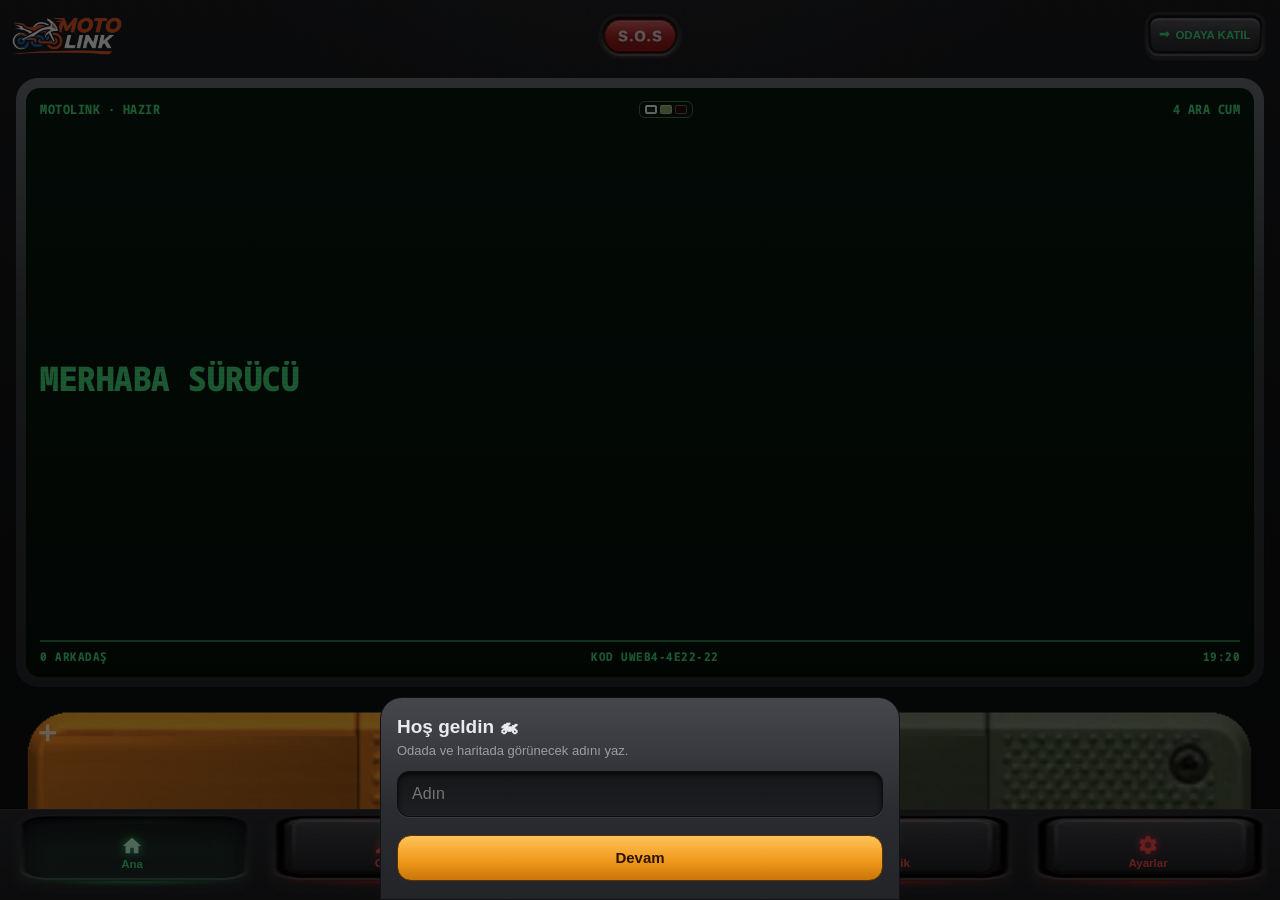
<file: index.html>
<!doctype html>
<html lang="tr">
<head>
<meta charset="utf-8">
<meta name="viewport" content="width=device-width,initial-scale=1,viewport-fit=cover,user-scalable=no">
<title>MotoLink</title>
<meta name="description" content="MotoLink motosiklet grup interkomu — web sürümü">
<meta name="theme-color" content="#111214">
<meta name="apple-mobile-web-app-capable" content="yes">
<meta name="mobile-web-app-capable" content="yes">
<meta name="apple-mobile-web-app-status-bar-style" content="black-translucent">
<meta name="apple-mobile-web-app-title" content="MotoLink">
<link rel="apple-touch-icon" href="img/apple-touch-icon.png">
<link rel="icon" href="img/icon-192.png">
<link rel="manifest" href="manifest.webmanifest">
<link rel="stylesheet" href="lib/leaflet.css">
<link rel="stylesheet" href="style.css?v=1.4.32">
  <link rel="preconnect" href="https://fonts.googleapis.com"><link rel="preconnect" href="https://fonts.gstatic.com" crossorigin>
  <link href="https://fonts.googleapis.com/css2?family=Noto+Sans+Mono:wdth,wght@62.5..100,700..900&display=swap" rel="stylesheet">
</head>
<body>
<div id="app">
  <!-- Üst çubuk: logo · S.O.S · Odaya katıl / Odadan ayrıl (Android ile aynı yerde) -->
  <header class="top">
    <img class="wordmark" src="img/wordmark.png" alt="MotoLink">
    <button id="sosBtn" class="sos" aria-label="S.O.S">S.O.S</button>
    <button id="joinBtn" class="join"><span id="joinIcon">⮕</span><span id="joinText">ODAYA KATIL</span></button>
  </header>

  <main id="pages">
    <!-- 1 · ANA SAYFA -->
    <section id="p-home" class="page on">
      <!-- 1.2.0: Metal Konsol ekranı (üç renk: yeşil · retro zeytin · kırmızı) -->
      <div class="bezel-lcd"><div id="homeLcd" class="lcdx">
        <div class="lrow"><span id="lStatus">MOTOLINK · HAZIR</span><button id="lcdToggle" class="ltog" aria-label="Ekran rengi"><i class="g"></i><i class="o"></i><i class="r"></i></button><span id="lDate">—</span></div>
        <h1 id="greet" class="greet">MERHABA</h1>
        <div id="lRoom" class="lbox"><div class="tx"><small id="lRoomTag">SON ODA</small><b id="lRoomName">—</b></div><button id="lRoomGo" class="lkey">▶<small>GİR</small></button></div>
        <div class="lrow foot"><span id="lFriends">0 ARKADAŞ</span><span id="lCode">KOD —</span><span id="lClock">--:--</span></div>
      </div></div>

      <div id="installHint" class="hint raised hidden">
        <b>📲 Uygulama gibi kur:</b> Safari'de alttaki <b>Paylaş</b> (□↑) düğmesine dokun, sonra <b>Ana Ekrana Ekle</b>'yi seç.
      </div>

      <div class="tiles">
        <button id="createBtn" class="tile oda"><span class="ti">＋</span>Oda<br>oluştur</button>
        <button id="codeBtn" class="tile kod"><span class="ti">⮕</span>Kodla<br>katıl</button>
      </div>

      <!-- 1.2.0: kırmızı dijital sayaçlar -->
      <div class="counters">
        <button id="cFriends" class="ctr"><div class="cwin"><small>ARKADAŞ</small><span id="cFriendsN" class="seg"></span><small>KİŞİLERİM</small></div><b>ARKADAŞ</b></button>
        <button id="cRooms" class="ctr"><div class="cwin"><small>ODALAR</small><span id="cRoomsN" class="seg"></span><small id="cRoomsSub">KAYITLI</small></div><b>ODALAR</b></button>
        <button id="cRoutes" class="ctr"><div class="cwin"><small>ROTALAR</small><span id="cRoutesN" class="seg"></span><small>KAYITLI</small></div><b>ROTALAR</b></button>
      </div>


      <div class="gift2"><img src="img/tmp.png" alt="TMP"><p><b>MotoLink</b> uygulaması,<br><b>Türkiye Motosiklet Platformu</b> ve<br><b>Gönüllü Afet Müdahale Ekibi Derneği</b><br>üye ve gönüllülerinin emeği,<br>yol ve saha tecrübeleriyle geliştirildi.</p><img src="img/game.png" alt="GAME"></div>
      <div class="note">iPhone web sürümü · Sürüşte ekran açık kalmalı: ekran kilitlenirse ya da başka uygulamaya geçersen ses kesilir, geri dönünce kendiliğinden bağlanır.</div>
    </section>

    <!-- 1a · ARKADAŞLAR (Ana sayfadaki ARKADAŞ sayacından açılır) -->
    <section id="p-friends" class="page">
      <div class="subhead"><button class="back raised" data-back>‹ Ana sayfa</button><h3>Arkadaşlarım</h3></div>
      <div class="fhead raised"><div class="tx"><small>Arkadaş kodum</small><b id="myCode">U…</b></div><button id="myCodeBtn" class="rbtn raised" aria-label="Kodumu göster">▦</button><button id="addFriendBtn" class="rbtn raised" aria-label="Arkadaş ekle">＋</button></div>
      <div id="friends" class="list"></div>
    </section>

    <!-- 1b · ODALAR (kayıtlı odalar; Ana sayfadaki ODALAR sayacından açılır) -->
    <section id="p-rooms" class="page">
      <div class="subhead"><button class="back raised" data-back>‹ Ana sayfa</button><h3>Odalar</h3></div>
      <div id="recent" class="list"></div>
    </section>

    <!-- 1c · ROTALAR -->
    <section id="p-routes" class="page">
      <div class="subhead"><button class="back raised" data-back>‹ Ana sayfa</button><h3>Rotalar</h3></div>
      <div class="sec raised">
        <div class="lcdbox rec"><div class="g small" id="recTag">KAYIT KAPALI</div><div class="g title" id="recMain">0,0 km</div><div class="gd" id="recSub">Süre 00:00 · Ort 0 km/s · En yüksek 0</div></div>
        <button id="recBtn" class="mbtn amber">● Sürüş kaydını başlat</button>
        <div class="small">Kayıtlar sadece bu telefonda saklanır, kimseye gönderilmez. Kayıt sırasında ekran açık kalmalı.</div>
      </div>
      <div class="label">HAZIR ROTALARIM</div>
      <div class="sec raised">
        <button id="planNew" class="mbtn amber">＋ Yeni rota hazırla</button>
        <button id="planImport" class="mbtn raised">📋 Rota kodu ekle</button>
      </div>
      <div id="plansList" class="list"></div>
      <div class="label">SÜRÜŞ KAYITLARIM</div>
      <div id="routesList" class="list"></div>
    </section>

    <!-- 1d · ROTA HAZIRLA -->
    <section id="p-plan" class="page">
      <div class="subhead"><button class="back raised" id="planBack">‹ Geri</button><h3>Rota oluştur</h3></div>
      <div class="rbox raised">
        <div id="rFields"></div>
        <button id="rSwap" class="rswap raised" aria-label="Yer değiştir">⇅</button>
        <button id="rAdd" class="radd">＋ Ara durak ekle</button>
      </div>
      <div id="rSug" class="rsug hidden"></div>
      <button id="rGo" class="mbtn amber rgo">🧭 ROTA OLUŞTUR</button>
      <div id="rResult" class="hidden">
        <div id="planMap"></div>
        <div class="lcdbox rec"><div class="g small" id="planTag">ROTA</div><div class="g title" id="planKm"></div><div class="gd" id="planSub"></div></div>
        <div class="label">YOL ÜSTÜNDE HAVA (GEÇİŞ SAATİNDE)</div>
        <div id="rWx" class="rwx"></div>
        <div id="rWarn" class="rwarn"></div>
        <div class="rbt">
          <button id="rNav" class="raised">🧭<small>Navigasyon</small></button>
          <button id="planSave" class="raised">💾<small>Kaydet</small></button>
          <button id="planSend" class="raised">📡<small>Odaya</small></button>
          <button id="planShare" class="raised">📤<small>Paylaş</small></button>
        </div>
      </div>
    </section>

    <!-- 2 · ODA -->
    <section id="p-room" class="page">
      <div id="roomEmpty" class="empty raised">
        <div style="font-size:42px">🏍</div>
        <b>Henüz bir odada değilsin</b>
        <span>Üstteki <b>ODAYA KATIL</b> düğmesine dokun ya da Ana sayfadan oda oluştur.</span>
      </div>
      <div id="roomListHead" class="subhead hidden" style="margin-top:8px"><h3>Kayıtlı odalar · dokun, gir</h3></div>
      <div id="recent2" class="list"></div>
      <div id="roomBody" class="hidden">
        <div class="rh xhide">
          <div id="rLogo" class="rlogo">M</div>
          <div class="rht"><h2 id="rTitle" class="fit">Oda</h2><small id="rSub">0 sürücü</small></div>
          <button id="adminBtn" class="rbtn raised hidden" aria-label="Oda yönetimi">🛡</button>
          <button id="qrBtn" class="rbtn raised" aria-label="QR kod">▦</button>
          <button id="shareBtn" class="rbtn raised" aria-label="Davet et">⤴</button>
        </div>

        <input type="file" id="photoIn" accept="image/*" hidden>

        <div class="bezel-lcd rlcd"><div class="lcdx rl2">
          <div class="lrow" id="rlTop"><span id="rlStatus">ODA KODU</span><button id="lcdToggle2" class="ltog" aria-label="Ekran rengi"><i class="g"></i><i class="o"></i><i class="r"></i></button><span id="rlRec" class="lrec hidden">● KAYIT</span><span class="lsig"><i class="bars"><u></u><u></u><u></u><u></u></i> ANA · <span id="rlLock"></span>👥 <span id="rlPpl">1/50</span></span></div>
          <div class="rtitle">
            <div id="rLogo2" class="rlogo2">M</div>
            <div class="rtt"><h1 id="rlName" class="greet">ODA</h1><small id="rlCount">0 SÜRÜCÜ</small></div>
            <div class="rbs"><button id="lAdmin" class="lkey hidden" aria-label="Oda yönetimi"><svg viewBox="0 0 24 24" width="18" height="18"><path d="M12 2l8 3v6c0 5-3.4 9.4-8 11-4.6-1.6-8-6-8-11V5z" fill="currentColor"/></svg><b>YÖNET</b></button><button id="lShare" class="lkey" aria-label="Paylaş"><svg viewBox="0 0 24 24" width="18" height="18"><path d="M14 4l7 6-7 6v-4c-5 0-8 1.5-10 5 .5-6 4-9 10-9.5z" fill="currentColor"/></svg><b>PAYLAŞ</b></button><button id="roomRecBtn" class="lreckey hidden" aria-label="Konuşmaları kaydet">⏺ KAYIT</button></div>
          </div>
          <div class="recstrip hidden" id="recStrip"><span id="rsName">● KAYIT YAPILIYOR</span><b id="rsTime">00:00</b></div>
          <div class="kanal"><svg viewBox="0 0 24 24" width="22" height="22"><path d="M12 14a3 3 0 0 0 3-3V6a3 3 0 0 0-6 0v5a3 3 0 0 0 3 3zm5-3a5 5 0 0 1-10 0H5a7 7 0 0 0 6 6.9V21h2v-3.1A7 7 0 0 0 19 11z" fill="currentColor"/></svg><div class="kt"><small>KANAL</small><b id="lcdChan">SESSİZ</b></div><i class="dash" id="lcdLvl"></i></div>
          <div class="callline" id="lcdCall"></div>
          <div class="rradio">
            <button id="lrPrev" class="lsq" aria-label="Önceki kanal"></button>
            <div id="lrTap" class="rr"><b id="lrName">♪ RADYO</b><small id="lrSub">KAPALI · AÇMAK İÇİN DOKUN</small></div>
            <button id="lrPlay" class="lsq" aria-label="Çal / durdur"></button>
            <button id="lrNext" class="lsq" aria-label="Sonraki kanal"></button>
          </div>
          <div class="lrow foot"><span id="rlMode">BAS-KONUŞ</span><span id="rlRoute">🔊 HOPARLÖR</span><span id="rlLoc">📍 KAPALI</span><span id="rlClock">--:--</span></div>
          <div id="talking" class="tkl xhide"><span id="talkingText">Kimse konuşmuyor</span></div>
        </div></div>

        <div class="panel inset modes">
          <button class="sw" data-mode="ptt">Bas-konuş</button>
          <button class="sw" data-mode="open">Eller Serbest</button>
          <button class="sw" data-mode="live">Sürekli Açık</button>
        </div>

        <div id="radioBar" class="panel inset radio hidden xhide">
          <div class="lcd"><span id="radioText">♪</span></div>
          <button id="radioStop" class="sq raised" aria-label="Radyoyu kapat">■</button>
        </div>

        <div id="audioUnlock" class="unlock hidden">🔊 Sesi açmak için buraya dokun</div>

        <div class="stage">
          <div id="gearHalo" class="gearhalo"></div>
          <img id="gearImg" class="gearimg" src="img/ring.webp" alt="" draggable="false">
          <div id="gearTouch" class="geartouch" aria-label="Ses düğmesi"></div>
          <button id="wL" class="wedge wl" aria-label="Kulaklık"><svg viewBox="0 0 24 24"><path d="M12 3a9 9 0 0 0-9 9v7a2 2 0 0 0 2 2h2v-8H5v-1a7 7 0 0 1 14 0v1h-2v8h2a2 2 0 0 0 2-2v-7a9 9 0 0 0-9-9z" fill="currentColor"/></svg><b id="wLt">Kulaklık</b></button>
          <button id="wR" class="wedge wr" aria-label="Hoparlör"><svg viewBox="0 0 24 24"><path d="M3 9v6h4l5 5V4L7 9zm13.5 3a4.5 4.5 0 0 0-2.5-4v8a4.5 4.5 0 0 0 2.5-4zM14 3.2v2.1a7 7 0 0 1 0 13.4v2.1a9 9 0 0 0 0-17.6z" fill="currentColor"/></svg><b id="wRt">Hoparlör</b></button>
          <div id="gearHud" class="gearhud hidden"></div>
          <div class="bezel"><div id="ring" class="groove">
            <button id="ptt" class="knobbig">
              <span id="pttIcon" class="mi">🎙</span>
              <b id="pttTitle">BAS KONUŞ</b>
              <span id="pttHint">basılı tut</span>
            </button>
          </div></div>
        </div>

        <div class="rscroll">
        <div class="pbar hidden"><button id="photoBtn" class="mbtn raised">📷</button><button id="galleryBtn" class="mbtn raised">🖼</button></div>
        <div id="photoStrip" class="pstrip hidden"></div>
        </div>
        <!-- 1.4.5: Android'deki gibi altta Odadakiler tuşu + 📣 + 💬 -->
        <div class="pbar2">
          <button id="peopleBtn" class="pbtn raised"><span class="pic">👥</span><b>Odadakiler</b><span id="pAvs" class="avs"></span><span class="pgo">›</span></button>
          <button id="summonBtn" class="sumbig raised" aria-label="Odaya çağır"><svg viewBox="0 0 24 24" width="26" height="26"><path d="M2 9h5l9-5v16l-9-5H2z" fill="#ff3b3b"/><rect x="4" y="14" width="4" height="7" rx="1.2" fill="#ff3b3b"/><path d="M18.5 8.5a5 5 0 0 1 0 7M20.8 6a8.4 8.4 0 0 1 0 12" stroke="#ff3b3b" stroke-width="1.8" fill="none" stroke-linecap="round"/></svg></button>
          <button id="chatBtn2" class="chat2 raised" aria-label="Mesajlar">💬<i id="chatBadge2" class="cbadge hidden">0</i></button>
        </div>
      </div>
    </section>

    <!-- 3 · HARİTA -->
    <section id="p-map" class="page nopad">
      <div id="map"></div>
      <!-- 1.4.11: Android'deki gibi arama + rota düğmeleri -->
      <div class="mapsearch raised"><span>🔍</span><input id="mapQ" type="search" enterkeyhint="search" placeholder="Nereye gidiyoruz?" autocomplete="off"></div>
      <div class="maptools">
        <button id="centerBtn" class="tool amberk" aria-label="Konumum">◎</button>
        <button id="mtPlan" class="tool raised mt"><span>🧭</span><small>Rota</small></button>
        <button id="mtRoutes" class="tool raised mt"><span>📂</span><small>Rotalar</small></button>
        <button id="mtRec" class="tool raised mt"><span id="mtRecI">⏺</span><small id="mtRecT">Kayıt</small></button>
        <button id="routeClear" class="tool raised hidden" aria-label="Rotayı gizle">✕</button>
      </div>
      <div id="pings" class="pings hidden">
        <button data-ping="fuel" class="pg raised">⛽<small>Benzin</small></button>
        <button data-ping="break" class="pg raised">☕<small>Mola</small></button>
        <button data-ping="danger" class="pg raised">⚠️<small>Tehlike</small></button>
        <button data-ping="wait" class="pg raised">✋<small>Bekleyin</small></button>
      </div>
      <div class="mapsheet raised">
        <div class="locrow">
          <span>Konumum</span>
          <div class="panel inset locmodes">
            <button class="sw" data-loc="off">Kapalı</button>
            <button class="sw" data-loc="saver">Tasarruf</button>
            <button class="sw" data-loc="live">Canlı</button>
          </div>
        </div>
        <div id="mapRiders" class="chips"></div>
      </div>
    </section>

    <!-- 4 · MÜZİK -->
    <section id="p-music" class="page">
      <div class="frame raised">
        <div class="lcdbox big">
          <div class="g small" id="nowTag">RADYO</div>
          <div class="g title fit" id="nowTitle">KAPALI</div>
          <div class="gd" id="nowSub">Listeden bir kanal seç</div>
          <div class="vu" id="vu"></div>
          <div class="gd vuh hidden" id="vuHint">🎙 iPhone'da konuşurken müzik kısılır</div>
        </div>
        <div class="keys">
          <button id="mPrev" class="kbtn raised amberText" aria-label="Önceki"></button>
          <button id="mPlay" class="kbtn raised amberText" aria-label="Çal"></button>
          <button id="mNext" class="kbtn raised amberText" aria-label="Sonraki"></button>
        </div>
        <div class="volrow" id="volRow"><span>🔈</span><input id="vol" type="range" min="0" max="100" value="80"><span>🔊</span></div>
        <div class="small hidden" id="volIos">🔊 Müzik sesini telefonun yan tuşlarıyla ayarla.</div>
      </div>
      <div class="sec raised duckbox">
        <label class="tg"><div><b>Biri konuşunca müziği kıs</b><small>Kapalıysa konuşmalar müziğin üstünden duyulur.</small></div><input type="checkbox" id="duckOn" class="switch"></label>
        <div class="volrow" id="duckRow"><span class="dl">Kısınca</span><input id="duckLv" type="range" min="0" max="60" step="5" value="20"><b id="duckPct">%20</b></div>
        <div class="small hidden" id="duckIos">iPhone'da konuşma sırasında müzik susar, bitince geri gelir.</div>
      </div>
      <div id="mShareRow" class="panel inset locmodes mshare hidden"><button class="sw" data-ms="0">🎧 Sadece ben</button><button class="sw" data-ms="1">📡 Odayla paylaş</button></div>
      <div class="note" id="mNote">Seçtiğin kanal sadece sende çalar. Odada biri radyo paylaşırsa Oda sayfasında görünür.</div>
      <div id="stations" class="list"></div>
    </section>

    <!-- 5 · AYARLAR -->
    <section id="p-set" class="page">
      <div class="verbox raised"><b id="verBig">web 1.4.32</b><small id="verFit"></small></div>
      <div class="sec raised">
        <h4>Sürücü</h4>
        <div class="small">Adın odada ve haritada görünür.</div>
        <input id="nameInput" class="input inset" maxlength="24" placeholder="Adın">
        <button id="saveName" class="mbtn amber">Kaydet</button>
      </div>
      <div class="sec raised">
        <h4>Profil fotoğrafı</h4>
        <div class="small">Odadakiler seni bu resimle görür (Android ve web). Bir sonraki odaya girişte görünür.</div>
        <div class="avrow"><div id="myAv" class="av big"></div>
          <div class="avbtns"><button id="avPick" class="mbtn raised">📷 Fotoğraf seç</button><button id="avDel" class="mbtn raised">Kaldır</button></div></div>
        <input id="avFile" type="file" accept="image/*" hidden>
      </div>
      <div class="sec raised">
        <h4>Ses filtresi</h4>
        <label class="tg"><div><b>Gürültü bastırma</b><small>Rüzgar ve yol sesini azaltır</small></div><input type="checkbox" id="optNoise" class="switch"></label>
        <label class="tg"><div><b>Yankı engelleme</b><small>Hoparlörden gelen sesin geri gitmesini önler</small></div><input type="checkbox" id="optEcho" class="switch"></label>
        <label class="tg"><div><b>Otomatik ses seviyesi</b><small>Fısıltı da bağırış da aynı seviyede gider</small></div><input type="checkbox" id="optAgc" class="switch"></label>
        <label class="tg"><div><b>Ekran açık kalsın</b><small>Odadayken ekran kararmaz (iPhone'da ses kesilmesin diye gerekli)</small></div><input type="checkbox" id="optWake" class="switch"></label>
        <label class="tg"><div><b>Hafif mod <small id="liteAuto"></small></b><small>Parlama ve hareketli efektleri kapatır, uygulama akıcı çalışır. Kapatırsan efektler açılır ama telefon kasabilir</small></div><input type="checkbox" id="optLite" class="switch"></label>
        <label class="tg"><div><b>Uyarıları sesli oku</b><small>Benzin, mola, S.O.S gibi uyarılar kulaklıktan okunur</small></div><input type="checkbox" id="optSpeak" class="switch"></label>
      </div>
      <div class="sec raised">
        <h4>Arkadaşlarını davet et</h4>
        <div class="small">Arkadaşın hangi telefonu kullanıyorsa onun için ayrı bağlantı ve kurulum tarifi gönder. Android ve iPhone aynı odalarda birlikte konuşur.</div>
        <button id="invAll" class="mbtn amber">📤 Hepsini birlikte paylaş (Android + iPhone)</button>
        <button id="invAndroid" class="mbtn raised">🤖 Sadece Android</button>
        <button id="invIos" class="mbtn raised">🍏 Sadece iPhone</button>
      </div>
      <div class="sec raised">
        <h4>📖 Kullanım kılavuzu</h4>
        <div class="small">MotoLink'i adım adım öğren. Bir başlığa dokun, açılsın.</div>
        <div id="guideBox"></div>
      </div>
      <div class="sec raised">
        <h4>Hesap ve yedek</h4>
        <div class="small">Tarayıcı verileri silinirse ya da yeni telefona geçersen; açtığın odaların yöneticiliği ve oda listen kimlik kodunla geri gelir. Kodu kaydet (ekran görüntüsü al ya da kendine gönder).</div>
        <div id="accBox"></div>
        <button id="accCode" class="mbtn raised">🔑 Kimlik kodum</button>
        <button id="accRestore" class="mbtn raised">↩ Kodla geri yükle</button>
      </div>
      <div class="sec raised">
        <h4>Hakkında</h4>
        <div class="small">MotoLink web sürümü <span id="ver"></span> · Android uygulamasıyla aynı odalarda çalışır.<br>Geliştirici: Özdemir ALTUNTAŞ</div>
        <button id="privacyBtn" class="mbtn raised">Gizlilik politikası</button>
        <button id="wipeBtn" class="mbtn danger">🗑 Bu telefondaki bilgilerimi sil</button>
      </div>
    </section>
  </main>

  <nav class="nav" id="nav">
    <button data-p="home" class="it on"><span class="btn">⌂</span>Ana</button>
    <button data-p="room" class="it"><span class="btn">🎙</span>Oda</button>
    <button data-p="map" class="it"><span class="btn">⛯</span>Harita</button>
    <button data-p="music" class="it"><span class="btn">♫</span>Müzik</button>
    <button data-p="set" class="it"><span class="btn">⚙</span>Ayarlar</button>
  </nav>
</div>

<!-- Pencereler -->
<div id="chat" class="chatwrap hidden">
  <div class="chead"><button id="chatBack" class="cback">‹ Odaya dön</button><h3 id="chatTitle">💬 Sohbet</h3></div>
  <div id="chatPriv" class="cpriv hidden"></div>
  <div id="chatMsgs" class="cmsgs"></div>
  <div id="chatQuick" class="cquick"></div>
  <div id="chatLock" class="clock hidden">🏍 Sürüşte yazı kapalı: sadece hazır mesajlar</div>
  <div id="chatSending" class="csending hidden"></div>
  <form id="chatForm" class="cform" autocomplete="off"><button type="button" id="chatPhoto" class="cphoto raised" aria-label="Fotoğraf gönder"><svg width="26" height="22" viewBox="0 0 26 22" aria-hidden="true"><path d="M8 3l2-3h6l2 3h5a3 3 0 0 1 3 3v12a3 3 0 0 1-3 3H3a3 3 0 0 1-3-3V6a3 3 0 0 1 3-3z" fill="#fff"/><circle cx="13" cy="12" r="5.2" fill="#26272b"/><circle cx="13" cy="12" r="3.2" fill="#FFB04A"/></svg></button><button type="button" id="chatLoc" class="cphoto raised" aria-label="Konumumu gönder" style="font-size:22px">📍</button><input id="chatIn" enterkeyhint="send" class="input inset" maxlength="200" placeholder="Mesaj yaz…"><button class="csend raised" type="submit">GÖNDER</button></form>
</div>
<div id="sheet" class="sheetwrap hidden"><div class="sheetbox raised" id="sheetBox"></div></div>
<div id="sosAlert" class="sosalert hidden"></div>
<div id="sosMine" class="sosalert sosmine hidden"></div>
<div id="toast" class="toast hidden"></div>
<div id="recBanner" class="cbanner red hidden"><span class="cbi">⏺</span><div class="cbt"><b id="rbTitle"></b><span id="rbText"></span></div></div>
<!-- 1.4.17: uygulama içi navigasyon -->
<div id="safeProbe" style="position:fixed;left:0;top:0;width:0;height:0;padding-top:env(safe-area-inset-top,0px);padding-bottom:env(safe-area-inset-bottom,0px);visibility:hidden"></div>
<div id="navi" class="hidden">
  <div id="naviMap"></div>
  <div id="naviTop" class="navtop"><div id="nvArrow" class="nvarrow">⬆</div><div class="nvtx"><b id="nvDist">—</b><span id="nvText">Rota hazırlanıyor…</span><small id="nvStreet"></small></div></div>
  <div class="navtools"><button id="nvSnd" class="tool raised" aria-label="Sesli tarif">🔊</button><button id="nvExt" class="tool raised" aria-label="Başka uygulamada aç">↗</button><button id="nvCen" class="tool amberk" aria-label="Beni ortala">◎</button></div>
  <div id="naviBot" class="navbot"><div class="nvstat"><b id="nvRem">—</b><small>KALAN</small></div><div class="nvstat"><b id="nvEta">—</b><small>VARIŞ</small></div><div class="nvstat"><b id="nvSpd">0</b><small>KM/S</small></div><button id="nvEnd" class="nvend">✕ BİTİR</button></div>
</div>
<div id="people" class="chatwrap hidden">
  <div class="chead"><button id="pplBack" class="back amber">‹ Odaya dön</button><b id="pplTitle">Odadaki kişiler</b></div>
  <div class="bezel-lcd"><div class="lcdx"><div class="lrow"><b id="pplRoom" class="pr"></b><span id="pplCount">👥 0</span></div><div class="lrow ptk" id="pplTalk">Kimse konuşmuyor</div><div class="lrow foot"><span id="pplInfo">📞 0 TELEFONDA</span><span id="pplMode"></span></div></div></div>
  <button id="ptt2" class="ptt2"><span id="ptt2Icon">🎙</span> <b id="ptt2Title">BAS KONUŞ</b> <small id="ptt2Hint">basılı tut</small></button>
  <div class="panel inset modes">
    <button class="sw" data-mode="ptt">Bas-konuş</button>
    <button class="sw" data-mode="open">Eller Serbest</button>
    <button class="sw" data-mode="live">Sürekli Açık</button>
  </div>
  <div id="riders" class="list pplist"></div>
  <p class="small">Dokun: menü (✉ mesaj yaz · arkadaş ekle · yönetici işlemleri)</p>
</div>
<div id="chatBanner" class="cbanner hidden"><span class="cbi" id="cbIcon">💬</span><div class="cbt"><b id="cbName"></b><span id="cbText"></span></div><span class="cbg">›</span></div>
<div id="pcard" class="pcard hidden"></div>
<div id="busy" class="busy hidden"><div class="spin"></div><span id="busyText">Bağlanıyor…</span></div>

<script src="lib/livekit-client.umd.js"></script>
<script src="lib/leaflet.js"></script>
<script src="lib/qrcode.js"></script>
<script src="config.js?v=1.4.32"></script>
<script src="app.js?v=1.4.32"></script>
</body>
</html>
</file>
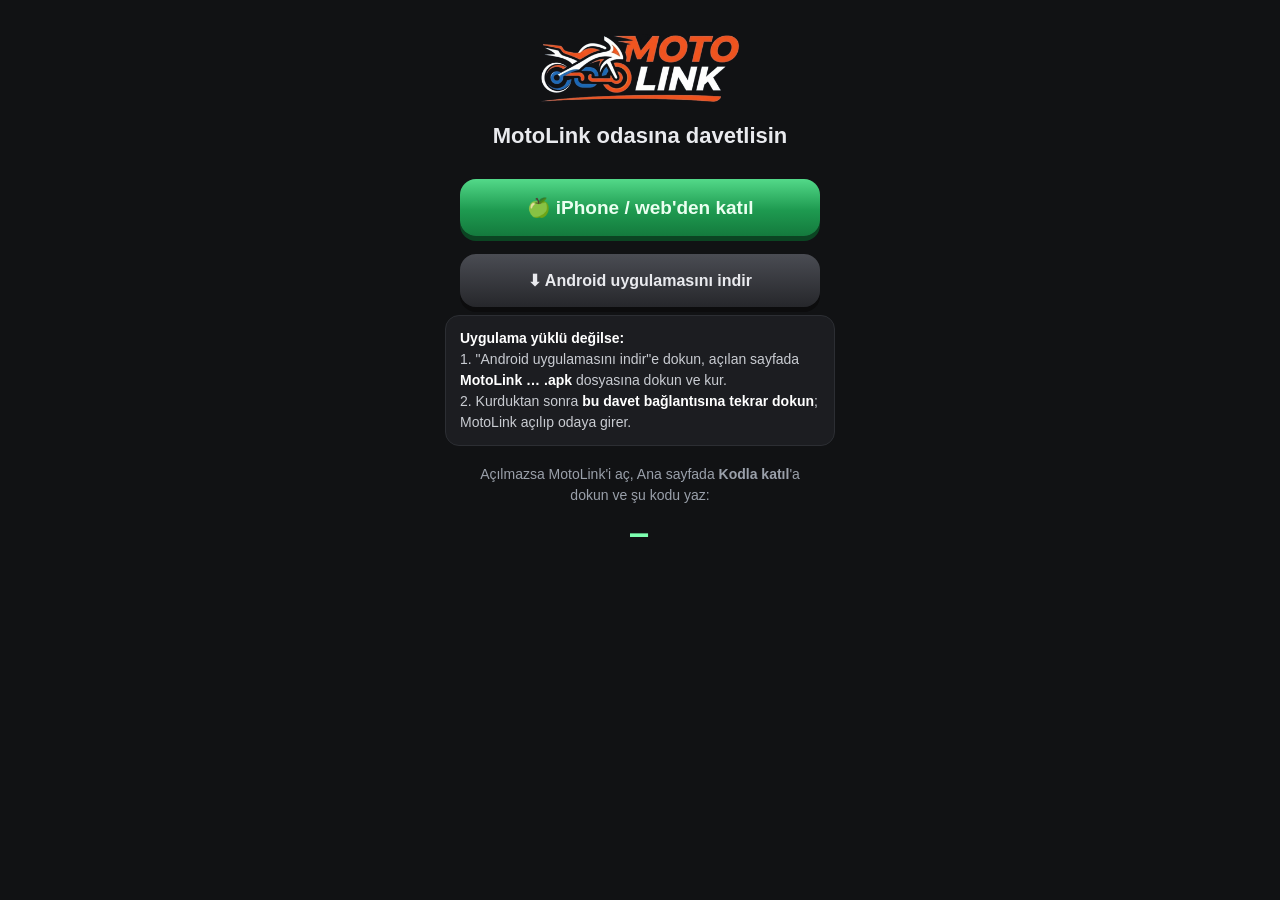
<file: katil.html>
<!doctype html>
<html lang="tr">
<head>
<meta charset="utf-8">
<meta name="viewport" content="width=device-width,initial-scale=1,viewport-fit=cover">
<meta name="theme-color" content="#111214">
<title>MotoLink · Odaya katıl</title>
<link rel="icon" href="img/icon-192.png">
<style>
  /* MotoLink davet sayfası (web 1.4.6). Android: uygulama yüklüyse hemen açılır, değilse GitHub'daki son sürüme gider.
     iPhone: web sürümü açılır. Google Play'e geçince REL adresi Play Store sayfasıyla değiştirilir. */
  :root{color-scheme:dark}
  [hidden]{display:none!important}
  body{margin:0;min-height:100vh;font-family:Roboto,Arial,sans-serif;background:#111214;color:#e9eaee;text-align:center;
    padding:28px 18px;box-sizing:border-box;display:flex;flex-direction:column;align-items:center;gap:6px}
  img.logo{width:200px;max-width:70%;margin-top:6px}
  h1{font-size:22px;margin:14px 0 2px}
  .room{color:#FFB04A;font-weight:800;font-size:18px;margin-bottom:6px}
  .k{color:#9aa0aa;font-size:14px;line-height:1.5;max-width:360px}
  .b{display:block;width:100%;max-width:360px;box-sizing:border-box;margin:10px auto 2px;padding:17px;border-radius:16px;font-size:19px;font-weight:900;
    text-decoration:none;color:#2a1600;background:linear-gradient(#ffc35a,#f09a1c 55%,#c97508);box-shadow:0 5px 0 #6b3d05}
  .b.g{background:linear-gradient(#53d989,#1e9a50 55%,#147a3d);color:#eafff0;box-shadow:0 5px 0 #0b4422}
  .b.d{background:linear-gradient(#4a4c53,#26272b);color:#e9eaee;box-shadow:0 5px 0 #0c0c0d;font-size:16px}
  .c{font-size:30px;font-weight:900;letter-spacing:2px;color:#7dffb0;font-family:monospace;margin:4px 0 10px;user-select:all}
  .note{background:#1c1d21;border:1px solid #2c2e33;border-radius:14px;padding:12px 14px;max-width:360px;font-size:14px;line-height:1.5;color:#c9ccd2;text-align:left}
  .note b{color:#fff}
  .wait{color:#7dffb0;font-weight:700;margin-top:8px}
</style>
</head>
<body>
  <img class="logo" src="img/wordmark.png" alt="MotoLink">
  <h1>MotoLink odasına davetlisin</h1>
  <div class="room" id="room"></div>
  <div class="wait" id="wait" hidden>MotoLink açılıyor…</div>

  <a class="b" id="open" href="#">🏍 MotoLink'te aç ve katıl</a>
  <a class="b g" id="web" href="#">🍏 iPhone / web'den katıl</a>
  <a class="b d" id="dl" href="#">⬇ Android uygulamasını indir</a>

  <div class="note" id="howto">
    <b>Uygulama yüklü değilse:</b><br>
    1. "Android uygulamasını indir"e dokun, açılan sayfada <b>MotoLink … .apk</b> dosyasına dokun ve kur.<br>
    2. Kurduktan sonra <b>bu davet bağlantısına tekrar dokun</b>; MotoLink açılıp odaya girer.
  </div>
  <div class="k" style="margin-top:12px">Açılmazsa MotoLink'i aç, Ana sayfada <b>Kodla katıl</b>'a dokun ve şu kodu yaz:</div>
  <div class="c" id="code"></div>

<script>
  // ------------------------------------------------------------ ayarlar
  // Google Play'e geçince REL = 'https://play.google.com/store/apps/details?id=com.ozdemir.motolink' yapılacak.
  var REL = 'https://github.com/ozdemiraltuntas/motolink-web/releases/latest';
  var PKG = 'com.ozdemir.motolink';

  // ------------------------------------------------------------ oda kodu
  var q = new URLSearchParams(location.search);
  var c = String(q.get('c') || '').toUpperCase().replace(/[^A-Z0-9-]/g, '').slice(0, 32);
  var n = String(q.get('n') || '').slice(0, 40);
  document.getElementById('code').textContent = c || '—';
  document.getElementById('room').textContent = n;

  var intent = 'intent://join?c=' + encodeURIComponent(c) + '#Intent;scheme=motolink;package=' + PKG +
    ';S.browser_fallback_url=' + encodeURIComponent(REL) + ';end';
  var web = './' + (c ? '?c=' + encodeURIComponent(c) : '');
  document.getElementById('open').href = intent;
  document.getElementById('web').href = web;
  document.getElementById('dl').href = REL;

  var ua = navigator.userAgent || '';
  var android = /Android/i.test(ua);
  var ios = /iPhone|iPad|iPod/i.test(ua) || (navigator.platform === 'MacIntel' && navigator.maxTouchPoints > 1);

  if (ios) {
    // iPhone: Android uygulaması yok, doğrudan web sürümü (oda kodu hazır)
    document.getElementById('open').hidden = true;
    document.getElementById('dl').hidden = true;
    document.getElementById('howto').hidden = true;
    location.replace(web);
  } else if (android) {
    // Android: yüklüyse uygulama açılır; yüklü değilse tarayıcı GitHub'daki son sürüme gider
    document.getElementById('web').hidden = true;
    if (c) {
      document.getElementById('wait').hidden = false;
      setTimeout(function () { location.href = intent; }, 250);
      setTimeout(function () { document.getElementById('wait').hidden = true; }, 3500);
    }
  } else {
    // Bilgisayar: sadece bilgi
    document.getElementById('open').hidden = true;
  }
</script>
</body>
</html>
</file>
<file: lib/leaflet.css>
/* required styles */

.leaflet-pane,
.leaflet-tile,
.leaflet-marker-icon,
.leaflet-marker-shadow,
.leaflet-tile-container,
.leaflet-pane > svg,
.leaflet-pane > canvas,
.leaflet-zoom-box,
.leaflet-image-layer,
.leaflet-layer {
	position: absolute;
	left: 0;
	top: 0;
	}
.leaflet-container {
	overflow: hidden;
	}
.leaflet-tile,
.leaflet-marker-icon,
.leaflet-marker-shadow {
	-webkit-user-select: none;
	   -moz-user-select: none;
	        user-select: none;
	  -webkit-user-drag: none;
	}
/* Prevents IE11 from highlighting tiles in blue */
.leaflet-tile::selection {
	background: transparent;
}
/* Safari renders non-retina tile on retina better with this, but Chrome is worse */
.leaflet-safari .leaflet-tile {
	image-rendering: -webkit-optimize-contrast;
	}
/* hack that prevents hw layers "stretching" when loading new tiles */
.leaflet-safari .leaflet-tile-container {
	width: 1600px;
	height: 1600px;
	-webkit-transform-origin: 0 0;
	}
.leaflet-marker-icon,
.leaflet-marker-shadow {
	display: block;
	}
/* .leaflet-container svg: reset svg max-width decleration shipped in Joomla! (joomla.org) 3.x */
/* .leaflet-container img: map is broken in FF if you have max-width: 100% on tiles */
.leaflet-container .leaflet-overlay-pane svg {
	max-width: none !important;
	max-height: none !important;
	}
.leaflet-container .leaflet-marker-pane img,
.leaflet-container .leaflet-shadow-pane img,
.leaflet-container .leaflet-tile-pane img,
.leaflet-container img.leaflet-image-layer,
.leaflet-container .leaflet-tile {
	max-width: none !important;
	max-height: none !important;
	width: auto;
	padding: 0;
	}

.leaflet-container img.leaflet-tile {
	/* See: https://bugs.chromium.org/p/chromium/issues/detail?id=600120 */
	mix-blend-mode: plus-lighter;
}

.leaflet-container.leaflet-touch-zoom {
	-ms-touch-action: pan-x pan-y;
	touch-action: pan-x pan-y;
	}
.leaflet-container.leaflet-touch-drag {
	-ms-touch-action: pinch-zoom;
	/* Fallback for FF which doesn't support pinch-zoom */
	touch-action: none;
	touch-action: pinch-zoom;
}
.leaflet-container.leaflet-touch-drag.leaflet-touch-zoom {
	-ms-touch-action: none;
	touch-action: none;
}
.leaflet-container {
	-webkit-tap-highlight-color: transparent;
}
.leaflet-container a {
	-webkit-tap-highlight-color: rgba(51, 181, 229, 0.4);
}
.leaflet-tile {
	filter: inherit;
	visibility: hidden;
	}
.leaflet-tile-loaded {
	visibility: inherit;
	}
.leaflet-zoom-box {
	width: 0;
	height: 0;
	-moz-box-sizing: border-box;
	     box-sizing: border-box;
	z-index: 800;
	}
/* workaround for https://bugzilla.mozilla.org/show_bug.cgi?id=888319 */
.leaflet-overlay-pane svg {
	-moz-user-select: none;
	}

.leaflet-pane         { z-index: 400; }

.leaflet-tile-pane    { z-index: 200; }
.leaflet-overlay-pane { z-index: 400; }
.leaflet-shadow-pane  { z-index: 500; }
.leaflet-marker-pane  { z-index: 600; }
.leaflet-tooltip-pane   { z-index: 650; }
.leaflet-popup-pane   { z-index: 700; }

.leaflet-map-pane canvas { z-index: 100; }
.leaflet-map-pane svg    { z-index: 200; }

.leaflet-vml-shape {
	width: 1px;
	height: 1px;
	}
.lvml {
	behavior: url(#default#VML);
	display: inline-block;
	position: absolute;
	}


/* control positioning */

.leaflet-control {
	position: relative;
	z-index: 800;
	pointer-events: visiblePainted; /* IE 9-10 doesn't have auto */
	pointer-events: auto;
	}
.leaflet-top,
.leaflet-bottom {
	position: absolute;
	z-index: 1000;
	pointer-events: none;
	}
.leaflet-top {
	top: 0;
	}
.leaflet-right {
	right: 0;
	}
.leaflet-bottom {
	bottom: 0;
	}
.leaflet-left {
	left: 0;
	}
.leaflet-control {
	float: left;
	clear: both;
	}
.leaflet-right .leaflet-control {
	float: right;
	}
.leaflet-top .leaflet-control {
	margin-top: 10px;
	}
.leaflet-bottom .leaflet-control {
	margin-bottom: 10px;
	}
.leaflet-left .leaflet-control {
	margin-left: 10px;
	}
.leaflet-right .leaflet-control {
	margin-right: 10px;
	}


/* zoom and fade animations */

.leaflet-fade-anim .leaflet-popup {
	opacity: 0;
	-webkit-transition: opacity 0.2s linear;
	   -moz-transition: opacity 0.2s linear;
	        transition: opacity 0.2s linear;
	}
.leaflet-fade-anim .leaflet-map-pane .leaflet-popup {
	opacity: 1;
	}
.leaflet-zoom-animated {
	-webkit-transform-origin: 0 0;
	    -ms-transform-origin: 0 0;
	        transform-origin: 0 0;
	}
svg.leaflet-zoom-animated {
	will-change: transform;
}

.leaflet-zoom-anim .leaflet-zoom-animated {
	-webkit-transition: -webkit-transform 0.25s cubic-bezier(0,0,0.25,1);
	   -moz-transition:    -moz-transform 0.25s cubic-bezier(0,0,0.25,1);
	        transition:         transform 0.25s cubic-bezier(0,0,0.25,1);
	}
.leaflet-zoom-anim .leaflet-tile,
.leaflet-pan-anim .leaflet-tile {
	-webkit-transition: none;
	   -moz-transition: none;
	        transition: none;
	}

.leaflet-zoom-anim .leaflet-zoom-hide {
	visibility: hidden;
	}


/* cursors */

.leaflet-interactive {
	cursor: pointer;
	}
.leaflet-grab {
	cursor: -webkit-grab;
	cursor:    -moz-grab;
	cursor:         grab;
	}
.leaflet-crosshair,
.leaflet-crosshair .leaflet-interactive {
	cursor: crosshair;
	}
.leaflet-popup-pane,
.leaflet-control {
	cursor: auto;
	}
.leaflet-dragging .leaflet-grab,
.leaflet-dragging .leaflet-grab .leaflet-interactive,
.leaflet-dragging .leaflet-marker-draggable {
	cursor: move;
	cursor: -webkit-grabbing;
	cursor:    -moz-grabbing;
	cursor:         grabbing;
	}

/* marker & overlays interactivity */
.leaflet-marker-icon,
.leaflet-marker-shadow,
.leaflet-image-layer,
.leaflet-pane > svg path,
.leaflet-tile-container {
	pointer-events: none;
	}

.leaflet-marker-icon.leaflet-interactive,
.leaflet-image-layer.leaflet-interactive,
.leaflet-pane > svg path.leaflet-interactive,
svg.leaflet-image-layer.leaflet-interactive path {
	pointer-events: visiblePainted; /* IE 9-10 doesn't have auto */
	pointer-events: auto;
	}

/* visual tweaks */

.leaflet-container {
	background: #ddd;
	outline-offset: 1px;
	}
.leaflet-container a {
	color: #0078A8;
	}
.leaflet-zoom-box {
	border: 2px dotted #38f;
	background: rgba(255,255,255,0.5);
	}


/* general typography */
.leaflet-container {
	font-family: "Helvetica Neue", Arial, Helvetica, sans-serif;
	font-size: 12px;
	font-size: 0.75rem;
	line-height: 1.5;
	}


/* general toolbar styles */

.leaflet-bar {
	box-shadow: 0 1px 5px rgba(0,0,0,0.65);
	border-radius: 4px;
	}
.leaflet-bar a {
	background-color: #fff;
	border-bottom: 1px solid #ccc;
	width: 26px;
	height: 26px;
	line-height: 26px;
	display: block;
	text-align: center;
	text-decoration: none;
	color: black;
	}
.leaflet-bar a,
.leaflet-control-layers-toggle {
	background-position: 50% 50%;
	background-repeat: no-repeat;
	display: block;
	}
.leaflet-bar a:hover,
.leaflet-bar a:focus {
	background-color: #f4f4f4;
	}
.leaflet-bar a:first-child {
	border-top-left-radius: 4px;
	border-top-right-radius: 4px;
	}
.leaflet-bar a:last-child {
	border-bottom-left-radius: 4px;
	border-bottom-right-radius: 4px;
	border-bottom: none;
	}
.leaflet-bar a.leaflet-disabled {
	cursor: default;
	background-color: #f4f4f4;
	color: #bbb;
	}

.leaflet-touch .leaflet-bar a {
	width: 30px;
	height: 30px;
	line-height: 30px;
	}
.leaflet-touch .leaflet-bar a:first-child {
	border-top-left-radius: 2px;
	border-top-right-radius: 2px;
	}
.leaflet-touch .leaflet-bar a:last-child {
	border-bottom-left-radius: 2px;
	border-bottom-right-radius: 2px;
	}

/* zoom control */

.leaflet-control-zoom-in,
.leaflet-control-zoom-out {
	font: bold 18px 'Lucida Console', Monaco, monospace;
	text-indent: 1px;
	}

.leaflet-touch .leaflet-control-zoom-in, .leaflet-touch .leaflet-control-zoom-out  {
	font-size: 22px;
	}


/* layers control */

.leaflet-control-layers {
	box-shadow: 0 1px 5px rgba(0,0,0,0.4);
	background: #fff;
	border-radius: 5px;
	}
.leaflet-control-layers-toggle {
	background-image: url(images/layers.png);
	width: 36px;
	height: 36px;
	}
.leaflet-retina .leaflet-control-layers-toggle {
	background-image: url(images/layers-2x.png);
	background-size: 26px 26px;
	}
.leaflet-touch .leaflet-control-layers-toggle {
	width: 44px;
	height: 44px;
	}
.leaflet-control-layers .leaflet-control-layers-list,
.leaflet-control-layers-expanded .leaflet-control-layers-toggle {
	display: none;
	}
.leaflet-control-layers-expanded .leaflet-control-layers-list {
	display: block;
	position: relative;
	}
.leaflet-control-layers-expanded {
	padding: 6px 10px 6px 6px;
	color: #333;
	background: #fff;
	}
.leaflet-control-layers-scrollbar {
	overflow-y: scroll;
	overflow-x: hidden;
	padding-right: 5px;
	}
.leaflet-control-layers-selector {
	margin-top: 2px;
	position: relative;
	top: 1px;
	}
.leaflet-control-layers label {
	display: block;
	font-size: 13px;
	font-size: 1.08333em;
	}
.leaflet-control-layers-separator {
	height: 0;
	border-top: 1px solid #ddd;
	margin: 5px -10px 5px -6px;
	}

/* Default icon URLs */
.leaflet-default-icon-path { /* used only in path-guessing heuristic, see L.Icon.Default */
	background-image: url(images/marker-icon.png);
	}


/* attribution and scale controls */

.leaflet-container .leaflet-control-attribution {
	background: #fff;
	background: rgba(255, 255, 255, 0.8);
	margin: 0;
	}
.leaflet-control-attribution,
.leaflet-control-scale-line {
	padding: 0 5px;
	color: #333;
	line-height: 1.4;
	}
.leaflet-control-attribution a {
	text-decoration: none;
	}
.leaflet-control-attribution a:hover,
.leaflet-control-attribution a:focus {
	text-decoration: underline;
	}
.leaflet-attribution-flag {
	display: inline !important;
	vertical-align: baseline !important;
	width: 1em;
	height: 0.6669em;
	}
.leaflet-left .leaflet-control-scale {
	margin-left: 5px;
	}
.leaflet-bottom .leaflet-control-scale {
	margin-bottom: 5px;
	}
.leaflet-control-scale-line {
	border: 2px solid #777;
	border-top: none;
	line-height: 1.1;
	padding: 2px 5px 1px;
	white-space: nowrap;
	-moz-box-sizing: border-box;
	     box-sizing: border-box;
	background: rgba(255, 255, 255, 0.8);
	text-shadow: 1px 1px #fff;
	}
.leaflet-control-scale-line:not(:first-child) {
	border-top: 2px solid #777;
	border-bottom: none;
	margin-top: -2px;
	}
.leaflet-control-scale-line:not(:first-child):not(:last-child) {
	border-bottom: 2px solid #777;
	}

.leaflet-touch .leaflet-control-attribution,
.leaflet-touch .leaflet-control-layers,
.leaflet-touch .leaflet-bar {
	box-shadow: none;
	}
.leaflet-touch .leaflet-control-layers,
.leaflet-touch .leaflet-bar {
	border: 2px solid rgba(0,0,0,0.2);
	background-clip: padding-box;
	}


/* popup */

.leaflet-popup {
	position: absolute;
	text-align: center;
	margin-bottom: 20px;
	}
.leaflet-popup-content-wrapper {
	padding: 1px;
	text-align: left;
	border-radius: 12px;
	}
.leaflet-popup-content {
	margin: 13px 24px 13px 20px;
	line-height: 1.3;
	font-size: 13px;
	font-size: 1.08333em;
	min-height: 1px;
	}
.leaflet-popup-content p {
	margin: 17px 0;
	margin: 1.3em 0;
	}
.leaflet-popup-tip-container {
	width: 40px;
	height: 20px;
	position: absolute;
	left: 50%;
	margin-top: -1px;
	margin-left: -20px;
	overflow: hidden;
	pointer-events: none;
	}
.leaflet-popup-tip {
	width: 17px;
	height: 17px;
	padding: 1px;

	margin: -10px auto 0;
	pointer-events: auto;

	-webkit-transform: rotate(45deg);
	   -moz-transform: rotate(45deg);
	    -ms-transform: rotate(45deg);
	        transform: rotate(45deg);
	}
.leaflet-popup-content-wrapper,
.leaflet-popup-tip {
	background: white;
	color: #333;
	box-shadow: 0 3px 14px rgba(0,0,0,0.4);
	}
.leaflet-container a.leaflet-popup-close-button {
	position: absolute;
	top: 0;
	right: 0;
	border: none;
	text-align: center;
	width: 24px;
	height: 24px;
	font: 16px/24px Tahoma, Verdana, sans-serif;
	color: #757575;
	text-decoration: none;
	background: transparent;
	}
.leaflet-container a.leaflet-popup-close-button:hover,
.leaflet-container a.leaflet-popup-close-button:focus {
	color: #585858;
	}
.leaflet-popup-scrolled {
	overflow: auto;
	}

.leaflet-oldie .leaflet-popup-content-wrapper {
	-ms-zoom: 1;
	}
.leaflet-oldie .leaflet-popup-tip {
	width: 24px;
	margin: 0 auto;

	-ms-filter: "progid:DXImageTransform.Microsoft.Matrix(M11=0.70710678, M12=0.70710678, M21=-0.70710678, M22=0.70710678)";
	filter: progid:DXImageTransform.Microsoft.Matrix(M11=0.70710678, M12=0.70710678, M21=-0.70710678, M22=0.70710678);
	}

.leaflet-oldie .leaflet-control-zoom,
.leaflet-oldie .leaflet-control-layers,
.leaflet-oldie .leaflet-popup-content-wrapper,
.leaflet-oldie .leaflet-popup-tip {
	border: 1px solid #999;
	}


/* div icon */

.leaflet-div-icon {
	background: #fff;
	border: 1px solid #666;
	}


/* Tooltip */
/* Base styles for the element that has a tooltip */
.leaflet-tooltip {
	position: absolute;
	padding: 6px;
	background-color: #fff;
	border: 1px solid #fff;
	border-radius: 3px;
	color: #222;
	white-space: nowrap;
	-webkit-user-select: none;
	-moz-user-select: none;
	-ms-user-select: none;
	user-select: none;
	pointer-events: none;
	box-shadow: 0 1px 3px rgba(0,0,0,0.4);
	}
.leaflet-tooltip.leaflet-interactive {
	cursor: pointer;
	pointer-events: auto;
	}
.leaflet-tooltip-top:before,
.leaflet-tooltip-bottom:before,
.leaflet-tooltip-left:before,
.leaflet-tooltip-right:before {
	position: absolute;
	pointer-events: none;
	border: 6px solid transparent;
	background: transparent;
	content: "";
	}

/* Directions */

.leaflet-tooltip-bottom {
	margin-top: 6px;
}
.leaflet-tooltip-top {
	margin-top: -6px;
}
.leaflet-tooltip-bottom:before,
.leaflet-tooltip-top:before {
	left: 50%;
	margin-left: -6px;
	}
.leaflet-tooltip-top:before {
	bottom: 0;
	margin-bottom: -12px;
	border-top-color: #fff;
	}
.leaflet-tooltip-bottom:before {
	top: 0;
	margin-top: -12px;
	margin-left: -6px;
	border-bottom-color: #fff;
	}
.leaflet-tooltip-left {
	margin-left: -6px;
}
.leaflet-tooltip-right {
	margin-left: 6px;
}
.leaflet-tooltip-left:before,
.leaflet-tooltip-right:before {
	top: 50%;
	margin-top: -6px;
	}
.leaflet-tooltip-left:before {
	right: 0;
	margin-right: -12px;
	border-left-color: #fff;
	}
.leaflet-tooltip-right:before {
	left: 0;
	margin-left: -12px;
	border-right-color: #fff;
	}

/* Printing */

@media print {
	/* Prevent printers from removing background-images of controls. */
	.leaflet-control {
		-webkit-print-color-adjust: exact;
		print-color-adjust: exact;
		}
	}
</file>
<file: style.css>
/* MotoLink web · Metal Konsol teması (Android ile aynı görünüm) */
*{box-sizing:border-box;margin:0;padding:0;-webkit-tap-highlight-color:transparent}
:root{
  --bg1:#18191c;--bg2:#111214;--bg3:#0a0b0c;--text:#e9eaee;--soft:#9a9da5;--amber:#ffb547;
  --green:#35d07f;--neon:#3cff8f;--red:#ff2d2d;--lcd:#7dffb0;
  --safeT:env(safe-area-inset-top,0px);--safeB:env(safe-area-inset-bottom,0px);
}
html,body{height:100%;min-height:-webkit-fill-available;background:#18191c;color:var(--text);font-family:-apple-system,BlinkMacSystemFont,"SF Pro Text",Inter,Roboto,Arial,sans-serif;overscroll-behavior:none}
body{-webkit-user-select:none;user-select:none;-webkit-touch-callout:none}
input{-webkit-user-select:text;user-select:text}
button{font:inherit;color:inherit;background:none;border:0;cursor:pointer}
.hidden{display:none!important}
#app{position:fixed;left:0;top:0;width:100%;height:100vh;height:100dvh;height:var(--appH,100dvh);display:flex;flex-direction:column;
  background:radial-gradient(600px 300px at 50% -8%,rgba(255,255,255,.045),transparent 70%),
  repeating-linear-gradient(90deg,rgba(255,255,255,.012) 0 1px,transparent 1px 3px),
  linear-gradient(180deg,var(--bg1),var(--bg2) 45%,var(--bg3))}

/* ---- metal parçalar ---- */
.raised{background:linear-gradient(180deg,#45474d,#2b2c31 55%,#232428);border:1px solid #111214;
 box-shadow:inset 0 1px 0 rgba(255,255,255,.22),inset 0 -2px 3px rgba(0,0,0,.45),0 3px 6px rgba(0,0,0,.6)}
.inset{background:linear-gradient(180deg,#151618,#1e1f22);border:1px solid #0b0c0d;
 box-shadow:inset 0 2px 5px rgba(0,0,0,.75),inset 0 -1px 0 rgba(255,255,255,.04),0 1px 0 rgba(255,255,255,.07)}
.amber{background:linear-gradient(180deg,#ffc35a,#f09a1c 55%,#c97508);border:1px solid #5a3304;color:#2a1600;
 box-shadow:inset 0 2px 0 rgba(255,255,255,.55),inset 0 -4px 6px rgba(0,0,0,.25),0 4px 0 #6b3d05,0 7px 12px rgba(0,0,0,.6)}
.danger{background:radial-gradient(120% 90% at 50% 10%,#ff6d6d,#d3141d 55%,#8e0910);border:1px solid #4a0408;color:#fff;
 box-shadow:inset 0 2px 1px rgba(255,255,255,.4),inset 0 -3px 5px rgba(0,0,0,.4),0 4px 10px rgba(0,0,0,.7)}
button:active{filter:brightness(.92);transform:translateY(1px)}

/* ---- üst çubuk ---- */
.top{position:relative;height:64px;margin:calc(var(--safeT) + 4px) 12px 0;display:flex;align-items:center;flex:none}
.wordmark{height:40px;width:110px;object-fit:contain;object-position:left}
.sos{position:absolute;left:50%;transform:translateX(-50%);width:86px;height:42px;border-radius:21px;
 font:900 16px/1 inherit;letter-spacing:2px;color:#fff;text-shadow:0 1px 1px rgba(0,0,0,.6);
 background:radial-gradient(120% 90% at 50% 10%,#ff6d6d,#d3141d 55%,#8e0910);border:1px solid #4a0408;
 box-shadow:inset 0 2px 1px rgba(255,255,255,.45),inset 0 -3px 5px rgba(0,0,0,.4),0 4px 10px rgba(0,0,0,.7)}
.sos:active{transform:translateX(-50%) translateY(1px)}
.join{position:absolute;right:0;min-width:112px;height:40px;padding:0 8px;border-radius:9px;display:flex;align-items:center;justify-content:center;gap:4px;white-space:nowrap;
 font-weight:900;font-size:11.5px;color:#eafff0;text-shadow:0 1px 1px rgba(0,0,0,.6);
 background:linear-gradient(180deg,#53d989,#1e9a50 55%,#147a3d);border:1px solid #06381a;
 box-shadow:inset 0 1px 0 rgba(255,255,255,.5),inset 0 -3px 4px rgba(0,0,0,.35),0 4px 0 #0b4422,0 6px 10px rgba(0,0,0,.6)}
.join.red{background:linear-gradient(180deg,#ff6a6a,#cf1f2b 55%,#a3101b);border-color:#4a0408;
 box-shadow:inset 0 1px 0 rgba(255,255,255,.45),inset 0 -3px 4px rgba(0,0,0,.35),0 4px 0 #5a0610,0 6px 10px rgba(0,0,0,.6);
 animation:breathe 1.6s ease-in-out infinite}
@keyframes breathe{0%,100%{box-shadow:inset 0 1px 0 rgba(255,255,255,.45),0 4px 0 #5a0610,0 0 0 rgba(255,40,40,0)}50%{box-shadow:inset 0 1px 0 rgba(255,255,255,.45),0 4px 0 #5a0610,0 0 18px rgba(255,40,40,.75)}}

/* ---- sayfalar ---- */
#pages{flex:1;position:relative;overflow:hidden}
.page{position:absolute;inset:0;overflow-y:auto;-webkit-overflow-scrolling:touch;padding:6px 16px 20px;display:none}
.page.on{display:block}
.page.nopad{padding:0}
.hello{font-size:14px;color:var(--soft);font-weight:500}
.greet{font-size:26px;font-weight:700;line-height:1.2;white-space:nowrap;overflow:hidden;text-shadow:0 1px 0 #000}
.label{font-size:11px;font-weight:700;letter-spacing:2px;color:#777a82;margin:18px 2px 6px}
.note{font-size:12px;color:#7c7f87;margin:14px 2px;line-height:1.45}
.small{font-size:12.5px;color:var(--soft);margin-bottom:10px;line-height:1.4}
.hint{border-radius:14px;padding:12px;margin-top:12px;font-size:13px;line-height:1.45;color:#d9dbe0}
.tiles{display:grid;grid-template-columns:1fr 1fr;gap:12px;margin-top:16px}
.tile{height:112px;border-radius:20px;padding:14px 16px;display:flex;flex-direction:column;justify-content:space-between;align-items:flex-start;text-align:left;font-weight:800;font-size:17px;line-height:20px;position:relative}
.tile.raised{color:#eceef2}
.ti{font-size:30px;line-height:1}.ti.green{color:#46e38a}
.screw{position:absolute;width:8px;height:8px;border-radius:50%;background:radial-gradient(circle at 35% 35%,#8d9097,#3a3c41);box-shadow:inset 0 0 0 1px rgba(0,0,0,.5)}
.screw.s1{right:12px;top:12px}.screw.s2{right:12px;bottom:12px}
.gift{display:flex;align-items:center;gap:12px;margin-top:24px;color:#8e9198;font-size:12px;line-height:16px}
.gift img{height:44px}
.list{display:flex;flex-direction:column;gap:8px}
.empty{border-radius:20px;padding:28px 18px;margin-top:20px;display:flex;flex-direction:column;align-items:center;gap:8px;text-align:center;color:#c9ccd2;font-size:14px}
.empty b{font-size:17px;color:var(--text)}

/* kayıtlı oda satırı */
.row{display:flex;align-items:center;gap:12px;border-radius:16px;padding:10px 12px;text-align:left;width:100%}
.row .av{flex:none}
.row .tx{flex:1;min-width:0}
.row b{display:block;font-size:15px;white-space:nowrap;overflow:hidden;text-overflow:ellipsis}
.row small{display:block;font-size:12px;color:var(--soft);white-space:nowrap;overflow:hidden;text-overflow:ellipsis}
.row .x{color:#8b8e95;font-size:18px;padding:6px 8px}
.av{width:44px;height:44px;border-radius:50%;display:grid;place-items:center;font-weight:800;font-size:17px;color:#111;box-shadow:0 0 0 2px #0f1012,0 0 0 4px #3a3b40}

/* ---- oda ---- */
.rh{display:flex;align-items:center;gap:8px;margin-top:2px}
.rlogo{flex:none;width:48px;height:48px;border-radius:50%;display:grid;place-items:center;font-weight:900;font-size:20px;color:#fff;background:radial-gradient(circle at 40% 30%,#ff9a4a,#c3530c);box-shadow:0 0 0 3px #2c2d32,0 0 0 4px #0f1012}
.rht{flex:1;min-width:0}
.rh h2{font-size:22px;font-weight:800;white-space:nowrap;overflow:hidden;text-overflow:ellipsis}
.rh small{font-size:12px;color:var(--soft);white-space:nowrap;overflow:hidden;text-overflow:ellipsis;display:block}
.rbtn{flex:none;width:38px;height:38px;border-radius:50%;display:grid;place-items:center;color:var(--amber);font-size:18px}
.panel{border-radius:14px;padding:6px 8px;margin-top:10px;display:flex;align-items:center;gap:6px}
.sw{flex:1;min-width:0;height:36px;padding:0 6px;border-radius:9px;display:flex;align-items:center;justify-content:center;font-weight:700;font-size:13px;color:#c9ccd2;white-space:nowrap;overflow:hidden;
 background:linear-gradient(180deg,#45474d,#2b2c31 55%,#232428);border:1px solid #111214;box-shadow:inset 0 1px 0 rgba(255,255,255,.22),inset 0 -2px 3px rgba(0,0,0,.45),0 2px 4px rgba(0,0,0,.6)}
.sw.on{color:#2a1600;background:linear-gradient(180deg,#ffc35a,#f09a1c 60%,#d07c0c);border-color:#5a3304;box-shadow:inset 0 1px 0 rgba(255,255,255,.55),inset 0 -2px 3px rgba(0,0,0,.25),0 2px 3px rgba(0,0,0,.6)}
.sw.on::before{content:"✓ "}
.sw.c-green.on{color:#06210f;background:linear-gradient(180deg,#8ff0b6,#35d07f 55%,#1f9a56);border-color:#0d5a2f;box-shadow:inset 0 1px 0 rgba(255,255,255,.6),0 0 8px rgba(53,208,127,.6)}
.sw.c-orange.on{color:#2a1600;background:linear-gradient(180deg,#ffd39a,#ff9a2e 55%,#cc6a0c);border-color:#5a3304;box-shadow:inset 0 1px 0 rgba(255,255,255,.6),0 0 8px rgba(255,154,46,.6)}
.sw.c-red.on{color:#fff;background:linear-gradient(180deg,#ff8a8a,#ff3b3b 55%,#b81a1a);border-color:#4a0408;box-shadow:inset 0 1px 0 rgba(255,255,255,.5),0 0 8px rgba(255,59,59,.6)}
.sw.c-yellow.on{color:#2a2000;background:linear-gradient(180deg,#ffec9a,#ffd23c 55%,#c9a10c);border-color:#5a4a04;box-shadow:inset 0 1px 0 rgba(255,255,255,.6),0 0 8px rgba(255,210,60,.6)}
.radio{height:50px}
.lcd{flex:1;min-width:0;height:36px;border-radius:7px;display:flex;align-items:center;justify-content:center;font:700 13px/1 ui-monospace,Menlo,monospace;color:var(--lcd);letter-spacing:1px;white-space:nowrap;overflow:hidden;padding:0 8px;
 background:linear-gradient(180deg,#07150d,#0c2216);border:1px solid #000;box-shadow:inset 0 2px 6px rgba(0,0,0,.9);text-shadow:0 0 8px rgba(125,255,176,.7)}
.sq{flex:none;width:40px;height:36px;border-radius:9px;display:grid;place-items:center;color:#d6d8dd}
.unlock{margin-top:10px;border-radius:12px;padding:12px;text-align:center;font-weight:800;color:#2a1600;background:linear-gradient(180deg,#ffc35a,#f09a1c);animation:breathe2 1.2s infinite}
@keyframes breathe2{50%{filter:brightness(1.15)}}
.stage{height:236px;display:grid;place-items:center;margin-top:8px}
.bezel{width:222px;height:222px;border-radius:50%;display:grid;place-items:center;
 background:conic-gradient(from 0deg,#5a5c62,#2a2b2f,#6a6c72,#26272b,#5a5c62,#2a2b2f,#6a6c72,#26272b,#5a5c62);box-shadow:0 10px 24px rgba(0,0,0,.7),inset 0 0 0 1px rgba(0,0,0,.6)}
.groove{width:198px;height:198px;border-radius:50%;display:grid;place-items:center;background:#111214;box-shadow:inset 0 3px 8px rgba(0,0,0,.95),0 1px 0 rgba(255,255,255,.1);transition:box-shadow .15s}
.groove.glow{box-shadow:inset 0 3px 8px rgba(0,0,0,.95),0 0 0 3px var(--tc),0 0 calc(10px + var(--lv,0) * 30px) var(--tc)}
.knobbig{width:168px;height:168px;border-radius:50%;display:flex;flex-direction:column;align-items:center;justify-content:center;gap:3px;color:#ffcf7a;touch-action:none;
 background:radial-gradient(circle at 50% 28%,#55575d,#2c2d31 55%,#1c1d20);border:1px solid #0b0c0d;
 box-shadow:inset 0 2px 1px rgba(255,255,255,.25),inset 0 -6px 12px rgba(0,0,0,.6),0 6px 14px rgba(0,0,0,.8)}
.knobbig .mi{font-size:34px;line-height:1}
.knobbig b{font-size:17px;font-weight:800;color:#ffd38a;text-shadow:0 0 10px rgba(255,170,50,.6);white-space:nowrap}
.knobbig #pttHint{font-size:12px;color:#b5b8be;max-width:140px;text-align:center;line-height:1.25}
.knobbig.on{background:radial-gradient(circle at 50% 28%,#7cf5ad,#2fbf6c 55%,#1a7f45);color:#06210f}
.knobbig.on b{color:#06210f;text-shadow:none}.knobbig.on #pttHint{color:#0b3a1f}
.knobbig.live.on{background:radial-gradient(circle at 50% 28%,#ff8a8a,#ff3b3b 55%,#a3101b);color:#fff}
.knobbig.live.on b,.knobbig.live.on #pttHint{color:#fff}
.knobbig.sil{background:radial-gradient(circle at 50% 28%,#3a3b40,#222327 55%,#161719);opacity:.85}
.knobbig.sil b{color:#ff6b6b;text-shadow:none}
.knobbig:active{transform:none;filter:none}
.talk{border-radius:14px;padding:12px 14px;margin-top:6px;display:flex;align-items:center;gap:10px;font-size:14px;color:#a4a7ae;min-height:46px}
.talk.on{color:#46e38a;font-weight:700}
.rider{display:flex;align-items:center;gap:12px;border-radius:16px;padding:10px 12px;text-align:left;width:100%}
.rider.speak{background:linear-gradient(180deg,#2c4a38,#1f3628);box-shadow:0 0 0 1px #46e38a inset,0 3px 6px rgba(0,0,0,.6)}
.rider .tx{flex:1;min-width:0}
.rider .nm{display:flex;align-items:center;gap:5px;font-weight:700;font-size:15px;white-space:nowrap;overflow:hidden}
.rider .nm span.n{overflow:hidden;text-overflow:ellipsis}
.rider small{display:block;font-size:12px;color:var(--soft);white-space:nowrap;overflow:hidden;text-overflow:ellipsis}
.badge{flex:none;font-size:10.5px;font-weight:800;padding:2px 6px;border-radius:6px;color:#06210f;background:#35d07f}
.badge.open{background:#ff9a2e;color:#2a1600}.badge.live{background:#ff3b3b;color:#fff}
.dot{flex:none;width:10px;height:10px;border-radius:50%;background:#3a3c41}
.dot.on{background:#46e38a;box-shadow:0 0 10px #46e38a}

/* ---- harita ---- */
#map{position:absolute;inset:0;background:#d8d3c6}
#map.night .leaflet-tile-pane{filter:invert(.92) hue-rotate(180deg) brightness(.9) contrast(.9)}
.maptools{position:absolute;right:12px;top:12px;z-index:500;display:flex;flex-direction:column;gap:10px}
.tool{width:50px;height:50px;border-radius:14px;display:grid;place-items:center;font-size:24px;color:#2a1600}
.amberk{background:linear-gradient(180deg,#ffc35a,#f09a1c 60%,#d07c0c);border:1px solid #5a3304;box-shadow:inset 0 1px 0 rgba(255,255,255,.55),0 3px 6px rgba(0,0,0,.5)}
.pings{position:absolute;left:10px;top:12px;z-index:500;display:flex;flex-direction:column;gap:8px}
.pg{width:56px;height:56px;border-radius:14px;display:flex;flex-direction:column;align-items:center;justify-content:center;font-size:22px;line-height:1}
.pg small{font-size:9.5px;font-weight:700;margin-top:3px;color:#d6d8dd}
.mapsheet{position:absolute;left:0;right:0;bottom:0;z-index:500;border-radius:20px 20px 0 0;padding:10px 12px 12px}
.locrow{display:flex;align-items:center;gap:8px;font-size:13px;color:#c9ccd2;font-weight:600}
.locrow .panel{flex:1;margin:0;padding:4px 6px}
.locrow .sw{height:32px;font-size:12.5px}
.chips{display:flex;gap:6px;overflow-x:auto;margin-top:10px;padding-bottom:2px}
.chip{flex:none;display:flex;flex-direction:column;align-items:center;gap:3px;width:64px}
.chip b{font-size:12px;max-width:64px;overflow:hidden;text-overflow:ellipsis;white-space:nowrap}
.chip small{font-size:10.5px;color:var(--soft);white-space:nowrap}
.pin{width:34px;height:34px;border-radius:50%;display:grid;place-items:center;font-weight:900;font-size:14px;color:#111;border:3px solid #fff;box-shadow:0 2px 6px rgba(0,0,0,.5)}
.pin.me{outline:3px solid #2f80ff}

/* ---- müzik ---- */
.frame{border-radius:20px;padding:12px;margin-top:4px}
.lcdbox{background:linear-gradient(180deg,#06130b,#0b2014);border:1px solid #000;border-radius:10px;box-shadow:inset 0 3px 8px rgba(0,0,0,.95),0 1px 0 rgba(255,255,255,.06);position:relative;overflow:hidden}
.lcdbox::after{content:"";position:absolute;inset:0;background:repeating-linear-gradient(0deg,rgba(0,0,0,.18) 0 1px,transparent 1px 3px);pointer-events:none}
.lcdbox.big{padding:12px 14px}
.g{color:var(--lcd);text-shadow:0 0 8px rgba(125,255,176,.7);font-family:ui-monospace,Menlo,monospace}
.gd{color:rgba(125,255,176,.55);font-family:ui-monospace,Menlo,monospace;font-size:12px}
.g.small{font-size:11px;letter-spacing:1px}
.g.title{font-size:24px;font-weight:700;margin:4px 0 2px;white-space:nowrap;overflow:hidden;text-overflow:ellipsis}
.vu{display:flex;gap:3px;align-items:flex-end;height:28px;margin-top:10px}
.vu i{flex:1;background:linear-gradient(0deg,#3cff8f,#3cff8f 60%,#ffd34a 80%,#ff5a3c);border-radius:1px;opacity:.25;height:4px;transition:height .12s}
.vu.on i{opacity:1;box-shadow:0 0 6px rgba(60,255,143,.6)}
.keys{display:grid;grid-template-columns:1fr 1.15fr 1fr;gap:10px;margin-top:12px}
.kbtn{height:58px;border-radius:16px;font-size:24px;color:#d6d8dd;display:grid;place-items:center}.kbtn svg{width:30px;height:30px;filter:drop-shadow(0 0 6px rgba(255,176,74,.55))}
.amberText{color:var(--amber)!important}
.volrow{display:flex;align-items:center;gap:10px;margin-top:12px}
.volrow input{flex:1;accent-color:#ffb547}
.sta{display:flex;align-items:center;gap:10px;padding:8px;border-radius:16px;text-align:left;width:100%}
.sta .lg{flex:none;width:46px;height:46px;border-radius:12px;display:grid;place-items:center;font-weight:900;font-size:15px;background:#2b2c31;color:#e9eaee;box-shadow:0 0 0 2px #0d0e10,0 0 0 4px #34363b}
.sta.on .lg{background:#ffb547;color:#2a1600}
.sta .lcdbox{flex:1;min-width:0;height:46px;padding:5px 10px;display:flex;flex-direction:column;justify-content:center}
.sta .lcdbox .g{font-size:14px;font-weight:700;white-space:nowrap;overflow:hidden;text-overflow:ellipsis;position:relative;z-index:1}
.sta .lcdbox .gd{font-size:10.5px;position:relative;z-index:1}

/* ---- ayarlar ---- */
.sec{border-radius:18px;padding:16px;margin-top:12px}
.sec h4{font-size:16px;margin-bottom:8px}
.input{width:100%;height:46px;border-radius:12px;padding:0 14px;color:var(--text);font-size:16px;outline:none;margin-bottom:10px}
.mbtn{width:100%;min-height:46px;border-radius:14px;font-weight:800;font-size:15px;margin-top:8px;display:flex;align-items:center;justify-content:center;padding:0 10px;text-align:center;line-height:1.25;padding:10px 12px}
.mbtn.raised{color:#e9eaee}
.tg{display:flex;align-items:center;gap:10px;padding:9px 0}
.tg>div{flex:1}.tg b{font-size:14.5px;font-weight:600;display:block}.tg small{font-size:12px;color:var(--soft)}
.switch{-webkit-appearance:none;appearance:none;flex:none;width:52px;height:30px;border-radius:15px;position:relative;cursor:pointer;
 background:linear-gradient(180deg,#151618,#1e1f22);border:1px solid #0b0c0d;box-shadow:inset 0 2px 5px rgba(0,0,0,.75)}
.switch::after{content:"";position:absolute;top:2px;left:2px;width:24px;height:24px;border-radius:50%;transition:left .15s;
 background:radial-gradient(circle at 40% 30%,#8d9097,#3a3c41);box-shadow:0 2px 4px rgba(0,0,0,.7),inset 0 1px 0 rgba(255,255,255,.4)}
.switch:checked{box-shadow:inset 0 2px 5px rgba(0,0,0,.8),0 0 10px rgba(255,170,50,.3)}
.switch:checked::after{left:24px;background:radial-gradient(circle at 40% 30%,#ffd38a,#e08a12)}

/* ---- alt menü: Android'deki gerçek metal tuş resimleri (seçili yeşil, diğerleri kırmızı ışıklı) ---- */
.nav{flex:none;padding:2px 6px calc(2px + var(--safeB));display:flex;gap:2px;align-items:center;
 background:linear-gradient(180deg,#2a2b30,#18191c);border-top:1px solid #3b3c41;position:relative;z-index:600}
.nav .it{flex:1;min-width:0;aspect-ratio:228/240;max-height:84px;display:flex;flex-direction:column;align-items:center;justify-content:center;
 background:url(img/nav_off.webp) center/100% 100% no-repeat;color:#ff4b4b;font-size:11.5px;font-weight:800;gap:1px;padding-bottom:6px;text-shadow:0 0 8px rgba(255,60,60,.7)}
.nav .it .btn{display:grid;place-items:center;color:#ff4b4b;width:auto;height:auto;background:none;border:0;box-shadow:none}
.nav .it .btn svg{width:22px;height:22px;fill:currentColor;filter:drop-shadow(0 0 4px rgba(255,60,60,.8))}
.nav .it.on{background-image:url(img/nav_on.webp);color:#3be083;text-shadow:0 0 8px rgba(60,255,143,.7);padding-bottom:3px}
.nav .it.on .btn{color:#c9ffe0}
.nav .it.on .btn svg{filter:drop-shadow(0 0 5px rgba(60,255,143,.9))}

/* ---- pencereler ---- */
.sheetwrap{position:fixed;inset:0;z-index:1000;background:rgba(0,0,0,.6);display:flex;align-items:flex-end;justify-content:center}
.sheetbox{width:100%;max-width:520px;border-radius:22px 22px 0 0;padding:18px 16px calc(18px + var(--safeB));max-height:88vh;overflow-y:auto}
.sheetbox h3{font-size:19px;margin-bottom:4px}
.sheetbox p{font-size:13px;color:var(--soft);margin:4px 0 10px;line-height:1.45}
.sheetbox .mbtn{margin-top:8px}
.qrbox{background:#fff;border-radius:14px;padding:14px;display:grid;place-items:center;margin:10px auto;width:240px}
.qrbox img{width:210px;height:210px;image-rendering:pixelated}
.codebig{text-align:center;font:900 26px ui-monospace,Menlo,monospace;letter-spacing:2px;color:var(--lcd);text-shadow:0 0 8px rgba(125,255,176,.6);margin:6px 0}
.err{color:#ff7b7b;font-size:13px;margin:6px 2px;font-weight:600}
.toast{pointer-events:auto;cursor:pointer;position:fixed;left:16px;right:16px;top:calc(10px + var(--safeT));z-index:1200;border-radius:14px;padding:12px 14px;font-size:14px;font-weight:600;line-height:1.35;
 background:rgba(30,31,35,.97);border:1px solid #3b3c41;box-shadow:0 8px 24px rgba(0,0,0,.6);color:#f1f2f5}
.busy{position:fixed;inset:0;z-index:1300;background:rgba(0,0,0,.55);display:flex;flex-direction:column;align-items:center;justify-content:center;gap:14px;font-weight:700}
.spin{width:44px;height:44px;border-radius:50%;border:4px solid rgba(255,181,71,.25);border-top-color:#ffb547;animation:sp 0.9s linear infinite}
@keyframes sp{to{transform:rotate(360deg)}}
.sosalert{position:fixed;inset:0;z-index:1400;background:rgba(120,0,0,.92);display:flex;flex-direction:column;align-items:center;justify-content:center;gap:14px;padding:24px;text-align:center;animation:flash 1s infinite}
.sosalert h2{font-size:34px;font-weight:900;letter-spacing:3px}
.sosalert p{font-size:17px;line-height:1.4}
.sosalert .mbtn{max-width:340px}
@keyframes flash{50%{background:rgba(200,0,0,.95)}}
.leaflet-container{font:inherit}

.sta .lg{position:relative;overflow:hidden}
.sta .lg img{position:absolute;inset:0;width:100%;height:100%;object-fit:contain;background:#fff;padding:3px}

/* başkası konuşurken: düğmenin içinde ses dalgası ve çevresinde parlama */
.knobbig .wave{display:none;height:38px;align-items:center;gap:4px}
.knobbig .wave i{width:6px;height:8px;border-radius:3px;background:var(--tcw,#46e38a);transition:height .11s}
.knobbig.rx:not(.on) .wave{display:flex}
.knobbig.rx:not(.on) .mi{display:none}
.knobbig.live .wave i{background:#ff3b3b}
.groove.rxglow{box-shadow:inset 0 3px 8px rgba(0,0,0,.95),0 0 0 3px var(--tc),0 0 calc(14px + var(--rx,0) * 34px) var(--tc)}

/* 0.9.55 / web 1.1.4: odada fotoğraf paylaşımı */
.pstrip{margin:4px 0 10px}
.pstrip b{display:block;color:var(--amber);font-size:14px;margin-bottom:6px}
.pstrip .row{display:flex;gap:8px;overflow-x:auto;padding-bottom:4px}
.pstrip img{width:64px;height:64px;object-fit:cover;border-radius:10px;border:1px solid rgba(255,181,71,.6);flex:none;cursor:pointer}
.pstrip .bar{height:6px;border-radius:3px;background:rgba(255,255,255,.12);overflow:hidden;margin:4px 0 8px}
.pstrip .bar i{display:block;height:100%;background:var(--amber)}
.pcard{position:fixed;left:12px;right:12px;top:calc(70px + env(safe-area-inset-top));z-index:1250;display:flex;align-items:center;gap:10px;padding:8px;border-radius:16px;background:rgba(27,30,36,.96);border:1.5px solid var(--amber);color:#fff;cursor:pointer}
.pcard img{width:52px;height:52px;object-fit:cover;border-radius:10px}
.pcard small{display:block;color:#b8bcc6;font-weight:400}
.pview{width:100%;max-height:62vh;object-fit:contain;border-radius:12px;background:#000;display:block;margin:6px 0}
.pbar{display:flex;gap:8px;margin:8px 0 2px}.pbar .mbtn{margin-top:0;font-size:14px;min-height:42px}
.pgrid{display:grid;grid-template-columns:repeat(auto-fill,minmax(96px,1fr));gap:8px;max-height:60vh;overflow-y:auto;margin:8px 0}
.pgrid img{width:100%;aspect-ratio:1;object-fit:cover;border-radius:10px;cursor:pointer}
.fhead{display:flex;align-items:center;gap:8px;padding:10px 12px;border-radius:16px;margin-bottom:8px}.fhead .tx{flex:1}.fhead small{display:block;color:var(--soft);font-size:12px}.fhead b{font-size:18px;letter-spacing:1px}
.mbtn[disabled]{opacity:.6}

/* ===================== 1.2.0 · Metal Konsol LCD (üç renk) ===================== */
:root{--lcd-bg1:#08190f;--lcd-bg2:#040e08;--lcd-ink:#46de7e;--lcd-glow:rgba(34,200,94,.55);--lcd-key:#3fcf78;--lcd-keyink:#06200f;--lcd-line:rgba(70,222,126,.55)}
body.lcd-olive{--lcd-bg1:#94af70;--lcd-bg2:#7a955a;--lcd-ink:#161a14;--lcd-glow:transparent;--lcd-key:#242a22;--lcd-keyink:#a8dc7a;--lcd-line:#161a14}
body.lcd-red{--lcd-bg1:#1a0504;--lcd-bg2:#050101;--lcd-ink:#ff2e1c;--lcd-glow:rgba(255,42,24,.6);--lcd-key:#3a0a07;--lcd-keyink:#ff4a30;--lcd-line:rgba(255,46,28,.6)}
.bezel-lcd{margin:4px 0 12px;padding:10px;border-radius:22px;background:linear-gradient(#6d7076,#3a3c41 40%,#24262a);box-shadow:0 6px 14px rgba(0,0,0,.55),inset 0 1px 0 rgba(255,255,255,.25)}
.lcdx{position:relative;border-radius:14px;padding:12px 14px;min-height:46vw;max-height:330px;display:flex;flex-direction:column;justify-content:space-between;gap:8px;
  background:linear-gradient(var(--lcd-bg1),var(--lcd-bg2));box-shadow:inset 0 0 24px rgba(0,0,0,.6),inset 0 2px 6px rgba(0,0,0,.7);
  font-family:'Noto Sans Mono',ui-monospace,monospace;font-stretch:80%;font-weight:800;color:var(--lcd-ink);text-shadow:0 0 8px var(--lcd-glow);overflow:hidden}
.lcdx::after{content:"";position:absolute;inset:0;background:repeating-linear-gradient(0deg,rgba(0,0,0,.07) 0 1px,transparent 1px 4px);pointer-events:none;border-radius:14px}
.lcdx .lrow{display:flex;align-items:center;justify-content:space-between;gap:8px;font-size:13px;letter-spacing:.5px;white-space:nowrap}
.lcdx .lrow.foot{border-top:2px solid var(--lcd-line);padding-top:6px;font-size:12px}
.lcdx .greet{margin:0;font-size:clamp(22px,7.2vw,34px);font-weight:900;color:var(--lcd-ink);letter-spacing:.5px;line-height:1.05;white-space:nowrap;overflow:hidden;text-overflow:ellipsis}
.lcdx .lbox{display:flex;align-items:center;gap:10px;border:2px solid var(--lcd-line);border-radius:10px;padding:8px 10px}
.lcdx .lbox .tx{flex:1;min-width:0;display:flex;flex-direction:column}
.lcdx .lbox small{font-size:12px;opacity:.9}
.lcdx .lbox b{font-size:clamp(17px,5vw,24px);font-weight:900;white-space:nowrap;overflow:hidden;text-overflow:ellipsis}
.lkey{border:0;border-radius:10px;padding:6px 14px;background:var(--lcd-key);color:var(--lcd-keyink);font:inherit;font-weight:900;font-size:18px;display:flex;flex-direction:column;align-items:center;line-height:1.05;
  box-shadow:0 3px 0 rgba(0,0,0,.55),inset 0 1px 0 rgba(255,255,255,.18);text-shadow:none}
.lkey small{font-size:11px}
.lkey:active{transform:translateY(2px);box-shadow:0 1px 0 rgba(0,0,0,.55)}
.ltog{display:flex;gap:3px;padding:3px 5px;border-radius:6px;border:1px solid var(--lcd-line);background:transparent}
.ltog i{width:12px;height:9px;border-radius:2px;display:block;border:1px solid rgba(255,255,255,.35)}
.ltog i.g{background:#0e2e1c}.ltog i.o{background:#94af70}.ltog i.r{background:#280807}
body:not(.lcd-olive):not(.lcd-red) .ltog i.g,body.lcd-olive .ltog i.o,body.lcd-red .ltog i.r{border:2px solid #fff}

/* kırmızı dijital sayaçlar (7 parçalı) */
.counters{display:flex;gap:10px;margin:6px 0 14px}
.ctr{flex:1;border:0;border-radius:14px;padding:8px;background:linear-gradient(#55585d,#34363a 50%,#1e2023);box-shadow:0 5px 0 #0f1012,0 6px 12px rgba(0,0,0,.5);display:flex;flex-direction:column;gap:6px;color:#fff}
.ctr:active{transform:translateY(3px);box-shadow:0 2px 0 #0f1012}
.ctr b{font-size:15px;font-weight:900;letter-spacing:.5px}
.cwin{border-radius:9px;padding:6px 8px;background:linear-gradient(#280807,#0a0202);box-shadow:inset 0 0 12px rgba(0,0,0,.8);text-align:left;position:relative;overflow:hidden}
.cwin::before{content:"";position:absolute;left:2px;right:2px;top:2px;height:45%;border-radius:6px;background:rgba(255,255,255,.06)}
.cwin small{display:block;color:#ff2a18;font:italic 900 11px system-ui,sans-serif;text-shadow:0 0 6px rgba(255,42,24,.6)}
.cwin .seg{display:block;height:54px;margin:4px 0}
.cwin .seg svg{height:100%;width:auto}

/* teşekkür şeridi */
.gift2{display:flex;align-items:center;gap:10px;margin:14px 0 6px;padding:10px;border-radius:14px;background:#16161a;box-shadow:inset 0 0 0 2px #2a2c31}
.gift2 img{height:58px;width:auto;flex-shrink:0}
.gift2 p{margin:0;flex:1;text-align:center;font-size:11.5px;line-height:1.3;color:#c9ccd2}
.gift2 b{color:#fff}
.cnt-on{flex-shrink:0;font-size:12px;font-weight:700;color:#a8ffc9;background:#123f24;border:1px solid #3be083;border-radius:9px;padding:3px 8px;margin-right:6px}
.cnt-off{flex-shrink:0;font-size:12px;color:#8d9097;background:#2a2c31;border:1px solid #44474e;border-radius:9px;padding:3px 8px;margin-right:6px}

/* 1.3.0: alt sayfalar (Odalar, Rotalar), Herkes düğmesi, rota kaydı */
.subhead{display:flex;align-items:center;gap:12px;margin:4px 0 12px}
.subhead h3{margin:0;font-size:19px;font-weight:900}
.back{border:0;border-radius:14px;padding:10px 14px;font-weight:800;font-size:15px;color:#2a1100;background:linear-gradient(180deg,#ffa14a,#f2761c 60%,#d2560a);box-shadow:0 3px 0 #7a2e02,0 4px 8px rgba(0,0,0,.5)}
.counters .ctr b{font-size:13px}
.cwin .seg{height:44px}
#recBtn{margin-bottom:10px}
.lcdbox.rec{margin:4px 0 10px;padding:10px 12px}
.chip.all .av{background:#2a2c31;border:2px solid #55585d;color:#fff;font-size:18px}
.rrow .acts{display:flex;gap:6px;margin-top:6px}
.rrow .acts button{flex:1;border:0;border-radius:10px;padding:8px 6px;font-size:12.5px;font-weight:800;color:#eceef2;background:linear-gradient(#55585d,#34363a 50%,#1e2023);box-shadow:0 3px 0 #0f1012}
.rrow .acts .del{color:#ff8a8a}
.rnames{display:block;font-size:11.5px;color:#a8ffc9;white-space:normal !important;margin-top:2px}

/* 1.3.1: Android'deki gerçek metal tuş resimleri (Oda oluştur turuncu, Kodla katıl koyu yeşil) */
.tile.oda,.tile.kod{height:auto;aspect-ratio:522/325;border:0;box-shadow:none;border-radius:0;padding:14px 16px 12px;background:transparent center/100% 100% no-repeat;font-size:19px;line-height:22px}
.tile.oda{background-image:url(img/tile_oda.webp);color:#fff0dc}
.tile.kod{background-image:url(img/tile_kodla.webp);color:#c4ecb0}
.tile.oda .ti{color:#fff0dc}.tile.kod .ti{color:#9be58a}
.tile.oda:active,.tile.kod:active{filter:brightness(.9);transform:translateY(2px)}

/* ===== 1.3.1: alt çubuk iPhone'da tam otursun (siyah şerit yok) ===== */
.nav{padding-bottom:calc(2px + max(0px, var(--safeB) - 16px));background:linear-gradient(180deg,#2a2b30,#1b1c1f)}
.nav::after{content:"";position:absolute;left:0;right:0;top:100%;height:240px;background:#1b1c1f}

/* ===== 1.3.1: Bas-konuş sayfası Android'deki metal tasarımda ===== */
.panel.modes{display:block;position:relative;width:100%;aspect-ratio:1184/180;margin:10px 0 0;padding:0;border:0;border-radius:0;box-shadow:none;background:url(img/tray.webp) center/100% 100% no-repeat}
.modes .sw{position:absolute;top:18.33%;height:64.45%;padding:0;border:0;border-radius:10px;display:flex;align-items:center;justify-content:center;
 background:url(img/mode_up.webp) center/100% 100% no-repeat;color:#d9dce2;font-weight:800;font-size:12.5px;box-shadow:none;text-shadow:0 2px 2px #000;white-space:nowrap}
.modes .sw:nth-child(1){left:7.43%;width:27.37%}
.modes .sw:nth-child(2){left:36.74%;width:26.77%}
.modes .sw:nth-child(3){left:65.45%;width:26.77%}
.modes .sw.on{top:19.9%;background:url(img/mode_down.webp) center/100% 100% no-repeat;box-shadow:none}
.modes .sw.on::before{content:"✓ "}
.modes .sw.c-green.on{color:#35d07f;text-shadow:0 0 10px rgba(53,208,127,.9)}
.modes .sw.c-orange.on{color:#ff9a2e;text-shadow:0 0 10px rgba(255,154,46,.9)}
.modes .sw.c-red.on{color:#ff3b3b;text-shadow:0 0 10px rgba(255,59,59,.9)}
.stage{height:auto;aspect-ratio:1224/750;display:block;position:relative;margin:6px 0 0;background:url(img/ptt.webp) 50% 0/83.66% 100% no-repeat}
.stage .bezel{position:absolute;left:50%;top:50.1%;width:34.3%;height:auto;aspect-ratio:1;transform:translate(-50%,-50%);border-radius:50%;background:none;box-shadow:none;display:block}
.stage .groove{width:100%;height:100%;background:none;box-shadow:none}
.stage .groove.glow{box-shadow:0 0 0 3px var(--tc),0 0 calc(10px + var(--lv,0) * 30px) var(--tc)}
.stage .groove.rxglow{box-shadow:0 0 0 3px var(--tc),0 0 calc(14px + var(--rx,0) * 34px) var(--tc)}
.stage .knobbig{width:100%;height:100%;gap:1px;background:radial-gradient(circle at 50% 30%,#2b2d31,#141517 60%,#0b0b0c);border:0;
 box-shadow:inset 0 2px 2px rgba(255,255,255,.12),inset 0 -6px 12px rgba(0,0,0,.7)}
.stage .knobbig .mi{font-size:26px}
.stage .knobbig b{font-size:13.5px}
.stage .knobbig #pttHint{font-size:10.5px;max-width:92%}
.stage .knobbig.on{background:radial-gradient(circle at 50% 28%,#7cf5ad,#2fbf6c 55%,#1a7f45)}
.stage .knobbig.live.on{background:radial-gradient(circle at 50% 28%,#ff8a8a,#ff3b3b 55%,#a3101b)}

/* 1.3.2: rota hazırlama + oda üyeleri */
.searchrow{display:flex;gap:8px;align-items:flex-start}
.searchrow .input{flex:1;margin-bottom:0}
#planMap{height:270px;border-radius:16px;overflow:hidden;margin-top:10px;background:#d8d3c6;box-shadow:0 0 0 2px #2c2d32,0 0 0 3px #0f1012}
.rnames{text-decoration:none}
.rnames.tap{color:#a8ffc9;cursor:pointer}
.stp{display:flex;align-items:center;gap:8px;padding:8px 10px;border-radius:14px}
.stp .n{flex:none;width:26px;height:26px;border-radius:50%;display:grid;place-items:center;font-weight:900;font-size:13px;color:#2a1100;background:#ffa14a}
.stp .tx{flex:1;min-width:0}.stp .tx b{display:block;font-size:13.5px;white-space:nowrap;overflow:hidden;text-overflow:ellipsis}
.stp button{flex:none;width:34px;height:34px;border-radius:10px;background:linear-gradient(#55585d,#34363a);color:#eceef2;font-weight:900}
.pin{width:26px;height:26px;border-radius:50%;background:#ff7a00;color:#fff;font-weight:900;font-size:13px;display:grid;place-items:center;border:2px solid #fff;box-shadow:0 1px 4px rgba(0,0,0,.5)}

/* ===== 1.3.3: Bas-konuş topuzu: renk DIŞARI şişmez, topuzun İÇ kenarından yanar ===== */
.stage .groove.glow,.stage .groove.rxglow{box-shadow:none}
.stage .knobbig.on,.stage .knobbig.live.on{background:radial-gradient(circle at 50% 30%,#2b2d31,#141517 60%,#0b0b0c);color:var(--tc,#46e38a);
 box-shadow:inset 0 0 0 3px var(--tc,#46e38a),inset 0 0 calc(14px + var(--lv,0) * 34px) var(--tc,#46e38a)}
.stage .knobbig.on b,.stage .knobbig.live.on b{color:var(--tc,#46e38a);text-shadow:0 0 8px var(--tc,#46e38a)}
.stage .knobbig.on #pttHint,.stage .knobbig.live.on #pttHint{color:#cfd3da}
.stage .knobbig.rx:not(.on){box-shadow:inset 0 0 0 3px var(--tc,#46e38a),inset 0 0 calc(14px + var(--rx,0) * 34px) var(--tc,#46e38a)}
.stage .knobbig:active,.modes .sw:active{transform:none!important;filter:none!important}

/* ===== 1.3.3: oda sayfası: üst kısım SABİT, sadece sürücü listesi kayar; dijital ekran ===== */
#p-room{overflow:hidden}
#roomBody:not(.hidden){display:flex;flex-direction:column;height:100%}
.rscroll{flex:1;min-height:70px;overflow-y:auto;-webkit-overflow-scrolling:touch;padding-bottom:8px;margin-top:2px}
.rscroll .label{margin-top:10px}
.rlcd{margin:8px 0 0;padding:7px;border-radius:18px}
.rlcd .lcdx{min-height:0;max-height:none;padding:7px 12px;gap:3px;justify-content:flex-start;border-radius:12px}
.rlcd .lcdx .greet{font-size:clamp(18px,6vw,26px)}
.rlcd .lcdx .lrow{font-size:11.5px}.rlcd .lcdx .lrow.foot{padding-top:3px;margin-top:2px;font-size:11px}
.tkl{font-size:12.5px;opacity:.7;white-space:nowrap;overflow:hidden;text-overflow:ellipsis;position:relative;z-index:1}
.tkl.on{opacity:1;font-weight:900}
@media (max-height:760px){.stage{width:76%;margin-left:auto;margin-right:auto}.rlcd .lcdx .greet{font-size:clamp(16px,5vw,22px)}}

/* ===== 1.3.4: topuz kesin DAİRE (iPhone Safari'de yüzde yükseklik bozuluyordu): çap piksel olarak verilir ===== */
.stage{--kd:calc((100vw - 32px) * .343)}
.stage .bezel{width:var(--kd);height:var(--kd);aspect-ratio:auto;flex:none}
.stage .groove{width:var(--kd);height:var(--kd);aspect-ratio:1/1;flex:none}
.stage .knobbig{width:var(--kd);height:var(--kd);aspect-ratio:1/1;flex:none;border-radius:50%;-webkit-appearance:none;appearance:none;padding:0;overflow:hidden}
/* ===== 1.3.4: üstteki turuncu "‹ Ana sayfa" tuşları: S.O.S gibi gri metal çerçeve + derinlik ===== */
.back{box-shadow:0 0 0 3px #17181b,0 0 0 5px #4b4d53,0 0 0 6px #000,0 3px 0 6px #08080a,0 9px 10px 4px rgba(0,0,0,.55),inset 0 1px 0 rgba(255,255,255,.45);margin:6px 8px 8px 6px}
.back:active{transform:translateY(2px);box-shadow:0 0 0 3px #17181b,0 0 0 5px #4b4d53,0 0 0 6px #000,0 1px 0 6px #08080a,0 5px 8px 4px rgba(0,0,0,.5),inset 0 1px 0 rgba(255,255,255,.3)}

/* ===== 1.3.5: üst çubuk: S.O.S ve Odaya katıl / Odadan ayrıl = Android'deki gerçek metal tuş resimleri ===== */
.sos{width:88px;height:50px;border:0;border-radius:0;background:url(img/sos.webp) center/100% 100% no-repeat;box-shadow:none;font-size:0;color:transparent;text-shadow:none;letter-spacing:0}
.sos:active{filter:brightness(.88);transform:translateX(-50%) translateY(2px)}
.join{min-width:0;width:126px;height:54px;padding:0 14px 2px;border:0;border-radius:0;background:url(img/leave.webp) center/100% 100% no-repeat;box-shadow:none;
 color:#3be083;text-shadow:0 0 8px rgba(59,224,131,.75),0 2px 2px #000;font-size:11.5px;top:50%;margin-top:-27px}
.join.red{background:url(img/leave.webp) center/100% 100% no-repeat;box-shadow:none;border:0;color:#e9eaee;text-shadow:0 2px 2px #000;animation:breathe3 1.8s ease-in-out infinite}
.join:active{filter:brightness(.88);transform:translateY(2px)}
@keyframes breathe3{0%,100%{filter:drop-shadow(0 0 0 rgba(255,40,40,0))}50%{filter:drop-shadow(0 0 9px rgba(255,40,40,.85))}}

/* ===== 1.3.6: oda sohbeti (Android 0.9.99 ile aynı paket) ===== */
#chatBtn{position:relative}
.cbadge{position:absolute;top:-4px;right:-4px;min-width:18px;height:18px;padding:0 5px;border-radius:9px;background:#e8550b;color:#fff;font:900 11px/18px inherit;font-style:normal;text-align:center}
.chatwrap{position:fixed;left:0;top:0;width:100%;height:100vh;height:100dvh;height:var(--appH,100dvh);z-index:900;display:flex;flex-direction:column;gap:8px;padding:calc(10px + var(--safeT)) 10px calc(10px + var(--safeB));background:linear-gradient(180deg,var(--bg1),var(--bg2) 45%,var(--bg3))}
.chead{display:flex;align-items:center;gap:10px}
.chead h3{flex:1;min-width:0;font-size:18px;font-weight:800;white-space:nowrap;overflow:hidden;text-overflow:ellipsis}
.cback{flex:none;border-radius:14px;padding:10px 14px;font-weight:800;font-size:15px;color:#2a1100;background:linear-gradient(#ffa14a,#f2761c 55%,#d2560a);border:1px solid #7a2e02}
.cpriv{display:flex;gap:6px}
.cpriv button{flex:1;min-width:0;border-radius:12px;padding:7px 10px;font-weight:700;font-size:13px;color:#ffb04a;background:#3a1a0a;border:1px solid #b5651d;white-space:nowrap;overflow:hidden;text-overflow:ellipsis}
.cmsgs{flex:1;min-height:0;overflow-y:auto;border-radius:16px;padding:10px;display:flex;flex-direction:column;gap:7px;background:#06180f;border:2px solid #3a3b40;-webkit-user-select:text;user-select:text}
.cmsgs .empty{margin:auto;color:#7fa58f;font-size:13px;text-align:center;padding:20px}
.cb{max-width:82%;border-radius:14px;padding:7px 11px;font-size:14px;line-height:1.3;word-break:break-word}
.cb.o{align-self:flex-start;background:#1c2b22;border:1px solid #2c4a38}
.cb.me{align-self:flex-end;background:#7a3c0e;border:1px solid #b5651d;color:#fff}
.cb small{display:block;font-size:11px;font-weight:800;color:#46de7e;margin-bottom:2px}
.cb time{display:block;text-align:right;font-size:10px;opacity:.6;margin-top:2px}
.cquick{display:grid;grid-template-columns:repeat(3,1fr);gap:6px}
.cquick button{border-radius:12px;padding:10px 2px;font-weight:800;font-size:13px;white-space:nowrap;background:linear-gradient(#4a4c53,#26272b);border:1px solid #0c0c0d;box-shadow:inset 0 1px 0 rgba(255,255,255,.25),0 2px 0 #111}
.clock{border-radius:12px;padding:12px;font-weight:700;font-size:13px;color:#ffb04a;background:#3a1a0a;border:1px solid #b5651d}
.cform{display:flex;gap:8px;align-items:center}
.cform .input{flex:1;min-width:0}
.csend{flex:none;border-radius:12px;padding:14px;font-weight:800;font-size:13px;color:#ffb04a}

/* 1.3.7: her sayfada üstte çıkan dikkat çekici mesaj şeridi */
.cbanner{position:fixed;left:10px;right:10px;top:calc(8px + var(--safeT, env(safe-area-inset-top)));z-index:1500;display:flex;align-items:center;gap:10px;border-radius:16px;padding:10px 14px;cursor:pointer;
  background:linear-gradient(#FFB04A,#F2761C 55%,#D2560A);border:2px solid #FFE2B8;box-shadow:0 8px 24px rgba(0,0,0,.55);animation:cbin .25s ease-out}
.cbanner.hidden{display:none}
.cbi{font-size:26px}.cbt{flex:1;min-width:0;display:flex;flex-direction:column}
.cbt b{color:#2A1100;font-weight:900;font-size:14px;white-space:nowrap;overflow:hidden;text-overflow:ellipsis}
.cbt span{color:#fff;font-weight:700;font-size:15px;display:-webkit-box;-webkit-line-clamp:2;-webkit-box-orient:vertical;overflow:hidden}
.cbg{color:#2A1100;font-weight:900;font-size:30px;line-height:1}
@keyframes cbin{from{transform:translateY(-120%);opacity:0}to{transform:none;opacity:1}}

/* 1.3.7: S.O.S yayında: büyük ortada İYİYİM tuşu; oda seçimi */
.sosmine{z-index:1450;animation:none;background:rgba(90,0,0,.96)}
.sosok{width:100%;max-width:340px;min-height:130px;border-radius:26px;background:linear-gradient(#3fe08a,#1f9e5a);border:3px solid #b8ffd6;color:#04210f;font-weight:900;font-size:34px;letter-spacing:1px;display:flex;flex-direction:column;align-items:center;justify-content:center;gap:2px;box-shadow:0 10px 30px rgba(0,0,0,.5)}
.sosok small{font-size:14px;font-weight:700;letter-spacing:0}
.sosok:active{filter:brightness(.9);transform:translateY(2px)}
.sosrooms{max-height:28vh;overflow-y:auto;margin:6px 0}
.sosrow{display:flex;align-items:center;gap:10px;padding:10px 8px;border-radius:12px;font-size:15px;font-weight:600}
.sosrow.on{color:#7be0a6;font-size:13px}
.sosrow input{width:22px;height:22px;accent-color:#ff6b6b;flex:none}

/* 1.4.0: Herkesi çağır (Odadakiler başlığında), sohbette fotoğraf, klavye açılınca yazı kutusu görünür */
.lblrow{display:flex;align-items:center;justify-content:space-between;gap:8px}
.summon{font-size:12px;font-weight:900;letter-spacing:0;color:#fff;background:linear-gradient(#ff5a5a,#c0181d);border:1px solid #ffb3b3;box-shadow:0 0 10px rgba(255,59,59,.45);border-radius:11px;padding:7px 11px;white-space:nowrap}
.summon:active{filter:brightness(.9)}
.cphoto{width:46px;height:46px;flex:none;border-radius:12px;font-size:20px;display:flex;align-items:center;justify-content:center;border:1px solid rgba(255,176,74,.7)}
.cb.ph{padding:5px}
.cb.ph img{display:block;width:190px;max-width:100%;max-height:190px;object-fit:cover;border-radius:10px;cursor:pointer}
.csending{font-size:12px;color:#FFB04A;font-weight:700}
.csending .bar{height:6px;border-radius:3px;background:rgba(255,255,255,.12);overflow:hidden;margin-top:4px}
.csending .bar i{display:block;height:100%;background:#FFB04A}
.chatwrap.kb{padding-bottom:8px}
.chatwrap.kb .cquick{display:none}

/* 1.4.1: yönetici oda kaydı + mesaj bildir/engelle */
.lrec{color:#ff4a4a;font-weight:900;animation:recbl 1.2s steps(2) infinite}
@keyframes recbl{50%{opacity:.25}}
.lreckey{font:inherit;font-weight:900;font-size:11.5px;color:#fff;background:linear-gradient(#ff5a5a,#c0181d);border:1.5px solid #ffb3b3;border-radius:7px;padding:3px 9px;letter-spacing:.5px;box-shadow:0 0 10px rgba(255,59,59,.55)}
.lreckey.on{background:#fff;color:#c0181d;border:2px solid #ff4a4a}
.cbanner.red{background:linear-gradient(#ff6b6b,#c0181d);border-color:#ffd0d0;z-index:1510}
.cbanner.red .cbt b{color:#fff}.cbanner.red .cbt span{-webkit-line-clamp:3;color:#ffeaea}
.cb.o{cursor:pointer}

/* 1.4.2: kayıt şeridi (herkeste) + kişi satırı durum simgeleri */
.recstrip{display:flex;align-items:center;justify-content:space-between;gap:8px;border-radius:6px;background:#c0181d;color:#fff;padding:1px 8px;font-weight:900;font-size:11.5px;white-space:nowrap;animation:rstr 1.4s ease-in-out infinite}
.recstrip b{font-size:15px;letter-spacing:1px}.recstrip span{overflow:hidden;text-overflow:ellipsis}
@keyframes rstr{50%{background:#7a0c10}}
.sics{display:flex;flex-direction:row;gap:5px;align-items:center;margin-left:auto;flex:none}
.sic{width:30px;height:30px;border-radius:50%;display:flex;align-items:center;justify-content:center;font-style:normal;font-size:15px}
.sic.g{background:#2fae5e}.sic.a{background:#FFB04A}.sic.l{background:rgba(255,176,74,.14);border:1.5px solid rgba(255,176,74,.6)}

/* 1.4.3: yeşil ekranda LCD tuşları arkadan aydınlatmalı koyu lastik tuş (Android 0.9.105 ile aynı) */
body:not(.lcd-olive):not(.lcd-red) .lkey{background:linear-gradient(#323a36,#1c2420 55%,#121815);color:#5cf096;
  border:1px solid #050806;box-shadow:inset 0 1px 0 rgba(255,255,255,.18),0 3px 0 rgba(0,0,0,.55);text-shadow:0 0 7px rgba(70,222,126,.95)}

/* 1.4.4: mod simgeleri, net kamera tuşu, kayıt şeridi dokunulabilir */
.sic.m-ptt{background:#2fae5e}.sic.m-open{background:#ff9a2e}.sic.m-live{background:#ff3b3b}
.cphoto{border:2px solid #FFB04A!important}
#recStrip{cursor:pointer}

/* 1.4.5: altta Odadakiler tuşu + Kişiler sayfası (Android gibi) */
.pbar2{display:flex;gap:8px;align-items:stretch;margin-top:6px}
.pbtn{flex:1;min-width:0;display:flex;align-items:center;gap:8px;border-radius:16px;padding:10px 12px;font:inherit;font-weight:800;font-size:16px;color:#e9eaee}
.pbtn .pic{font-size:20px}.pbtn .pgo{color:#FFB04A;font-size:22px;font-weight:900}
.pbtn .avs{display:flex;margin-left:auto}
.pbtn .avs i{width:28px;height:28px;border-radius:50%;margin-left:-9px;border:2px solid #232428;display:flex;align-items:center;justify-content:center;font-style:normal;font-size:11px;font-weight:900;color:#111}
.sumbig{width:58px;border-radius:16px;font-size:24px;display:grid;place-items:center}
.chat2{width:58px;border-radius:16px;font-size:22px;position:relative}
.chat2 .cbadge{position:absolute;top:-4px;right:-4px}
.ptt2{width:100%;border-radius:22px;padding:14px;font:inherit;font-weight:900;font-size:18px;color:#FFB04A;background:linear-gradient(#3a3b40,#1f2023);border:1px solid #0c0c0d;box-shadow:inset 0 1px 0 rgba(255,255,255,.12),0 3px 6px rgba(0,0,0,.6);touch-action:none;user-select:none;-webkit-user-select:none}
.ptt2 small{font-weight:600;font-size:13px}
.ptt2.on{color:#06210f;background:linear-gradient(#8ff0b6,#35d07f 55%,#1f9a56)}
.pplist{flex:1;overflow-y:auto;-webkit-overflow-scrolling:touch}
#people .chead{display:flex;align-items:center;gap:12px}#people .chead b{font-size:19px}
.smlist{max-height:46vh;overflow-y:auto;margin:6px 0}.smrow{background:#1f2024;margin-bottom:6px}.smrow span{display:flex;flex-direction:column}.smrow small{font-size:11px;color:#9aa;font-weight:500}
#people{z-index:880}
.mbtn.smopt{display:block;text-align:center;line-height:1.25;padding-top:10px;padding-bottom:10px;height:auto}.mbtn.smopt small{font-weight:600;font-size:11.5px;opacity:.9}
#people .bezel-lcd{height:auto!important;aspect-ratio:auto!important;flex:none}#people .lcdx{min-height:0!important;height:auto!important;padding:8px 14px!important}

/* 1.4.7: kısa ekranlarda alt boşluk yer kaplamasın (sahne JS ile küçülür) */
.rscroll{min-height:0!important;flex:1 1 0}
/* 1.4.7: HAFİF MOD: ağır efektler kapalı */
body.lite *{text-shadow:none!important;animation:none!important;transition:none!important;backdrop-filter:none!important;-webkit-backdrop-filter:none!important}
body.lite .stage .groove.glow,body.lite .stage .groove.rxglow{box-shadow:0 0 0 3px var(--tc,#46e38a)!important}
body.lite .wave{display:none!important}
body.lite .lcdx{box-shadow:none!important}
body.lite .bezel-lcd,body.lite .raised,body.lite .mbtn,body.lite .sumbig,body.lite .cbanner{box-shadow:none!important}
/* 1.4.7: sahne küçülünce topuzun yazıları da küçülsün (taşmasın) */
.stage .knobbig b{font-size:min(13.5px, calc(var(--kd) * .105))!important}
.stage .knobbig #pttHint{font-size:min(10.5px, calc(var(--kd) * .08))!important}
.stage .knobbig .mi{font-size:min(26px, calc(var(--kd) * .2))!important}

/* 1.4.8: profil resimleri, kişiler LCD'si, üstte kısa bildirim */
.av,.pin,#pAvs i{overflow:hidden}
.av img,.pin img,#pAvs i img{width:100%;height:100%;object-fit:cover;display:block;border-radius:50%}
.av.big{width:64px;height:64px;font-size:26px}
.avrow{display:flex;align-items:center;gap:14px;margin-top:8px}.avbtns{flex:1;display:flex;flex-direction:column;gap:6px}.avbtns .mbtn{margin:0}
#people .lcdx{gap:4px!important}
#people .lcdx .pr{font-size:17px;overflow:hidden;text-overflow:ellipsis;min-width:0}
#people .lcdx .ptk{font-size:16px;justify-content:flex-start;overflow:hidden;text-overflow:ellipsis}
@keyframes ptkb{50%{opacity:.55}}
#riders .sic.l{cursor:pointer;padding:4px;margin:-4px}

/* 1.4.9: müzik odayla paylaş */
.mshare{display:flex;gap:6px;margin:10px 0 0}.mshare .sw{flex:1}
.mshare .sw.on{color:#111;background:linear-gradient(#ffc24a,#f59b14)}
.lcdbox .vuh{margin-top:4px;color:#ffb547}
.duckbox{margin-top:10px}.duckbox .dl{font-size:13px;color:var(--soft)}#duckPct{min-width:42px;text-align:right;color:#ffb547}

/* 1.4.11: harita arama kutusu ve rota düğmeleri */
.mapsearch{position:absolute;left:10px;right:74px;top:12px;z-index:510;height:50px;border-radius:14px;display:flex;align-items:center;gap:8px;padding:0 12px;background:#24262b}
.mapsearch span{font-size:18px}
.mapsearch input{flex:1;min-width:0;height:100%;border:0;outline:0;background:transparent;color:#f1f2f5;font-size:16px;font-weight:600}
.mapsearch input::placeholder{color:#8a9099}
.pings{top:72px!important}
.tool.mt{height:56px;display:flex;flex-direction:column;align-items:center;justify-content:center;color:#eee;font-size:20px;line-height:1}
.tool.mt small{font-size:9.5px;font-weight:700;margin-top:3px;color:#d6d8dd}
.tool.mt.on{box-shadow:0 0 0 2px #ff3b30,0 0 12px rgba(255,59,48,.6)}
.tool.mt.on small{color:#ff6b60}
/* 1.4.12: EKRANA TAM OTURMA: yükseklik hesaplanmaz, uygulama ekranın üstünden altına gerilir.
   (iPhone bazen ekran boyunu eksik bildiriyordu: altta boşluk kalıyor, alt tuşlar kesik görünüyordu) */
#app,.chatwrap{top:0!important;bottom:auto!important;height:var(--fullH,100%)!important;min-height:0!important}
#pages{min-height:0}
.nav{position:relative}

/* 1.4.14: yeni rota oluştur */
.rbox{position:relative;border-radius:18px;padding:8px 10px 6px;margin-top:6px}
.rf{display:flex;align-items:center;gap:10px;background:#141518;border-radius:12px;height:50px;padding:0 10px 0 14px;margin:6px 46px 6px 0;box-shadow:inset 0 2px 4px rgba(0,0,0,.6)}
.rf:focus-within{box-shadow:0 0 0 2px #ffb547}
.rf input{flex:1;min-width:0;height:100%;border:0;outline:0;background:transparent;color:#f1f2f5;font-size:16px;font-weight:600}
.rf input::placeholder{color:#7d838c}
.rf input::-webkit-search-cancel-button{display:none}
.rdot{width:13px;height:13px;border-radius:50%;flex:none}.rdot.g{background:#3be083}.rdot.r{background:#ff4b4b}.rdot.y{background:#ffb547}
.rf .rx{flex:none;width:30px;height:30px;border-radius:9px;color:#aab;font-weight:900}
.rswap{position:absolute;right:10px;top:36px;width:40px;height:40px;border-radius:50%;font-size:19px;color:#f1f2f5}
.radd{color:#ffb547;font-weight:800;font-size:14px;padding:6px 4px 4px}
.rsug{margin-top:8px;border-radius:16px;background:#1f2024;border:1px solid #2c2d31;overflow:hidden}
.rs{display:flex;gap:12px;align-items:center;width:100%;text-align:left;padding:11px 14px;border-bottom:1px solid #2a2b2f}
.rs:last-child{border-bottom:0}.rs:active{background:#2a2c31}
.rs i{font-style:normal;font-size:20px;width:26px;text-align:center;flex:none}
.rs span{min-width:0;flex:1}.rs b{display:block;font-size:15px;white-space:nowrap;overflow:hidden;text-overflow:ellipsis}.rs small{display:block;color:#9a9da5;font-size:12.5px;white-space:nowrap;overflow:hidden;text-overflow:ellipsis}
.rsn{padding:12px 14px;color:#9a9da5;font-size:13.5px}
.rgo{margin-top:10px;height:56px;font-size:18px;font-weight:900;letter-spacing:.5px}
.rgo.dim{opacity:.45}
#rResult #planMap{height:min(34vh,260px);margin-top:10px}
#rResult .lcdbox{margin-top:8px}
.rpin{width:20px;height:20px;border-radius:50%;border:3px solid #fff;box-shadow:0 2px 5px rgba(0,0,0,.5)}
.rwx{display:flex;gap:6px}
.rwx>div{flex:1;min-width:0;background:#1f2024;border:1px solid #2c2d31;border-radius:12px;padding:7px 3px;text-align:center}
.rwx>div.w{border-color:#ff4b4b;box-shadow:0 0 0 1px #ff4b4b}
.rwx b{display:block;font-size:11.5px;white-space:nowrap;overflow:hidden;text-overflow:ellipsis}.rwx span{font-size:22px;display:block;line-height:1.3}.rwx em{font-style:normal;font-weight:800;font-size:14px}.rwx small{display:block;color:#9a9da5;font-size:10.5px}
.rwx .rsn{flex:1}
.rwarn{margin:8px 2px 0;font-size:13.5px;color:#ffb547;font-weight:700;line-height:1.35}.rwarn.ok{color:#3be083}
.rbt{display:flex;gap:6px;margin:10px 0 6px}
.rbt button{flex:1;min-width:0;height:58px;border-radius:14px;display:flex;flex-direction:column;align-items:center;justify-content:center;font-size:20px;line-height:1}
.rbt small{font-size:11px;font-weight:800;margin-top:4px;color:#e6e8ec}

/* 1.4.15: büyük sürüm yazısı */
.verbox{border-radius:16px;padding:12px 16px;margin:6px 0 10px;text-align:center}
.verbox b{display:block;font-size:30px;font-weight:900;color:#ffb547;letter-spacing:.5px}
.verbox small{display:block;font-size:11px;color:var(--soft);margin-top:4px;word-break:break-word}
/* alt tuşlar hiçbir zaman kesilmesin */
#app{overflow:visible}
.nav{padding-bottom:calc(6px + var(--safeB))!important;overflow:visible}
.nav::after{display:none}

/* 1.4.16: uygulama içi navigasyon */
#navi{position:fixed;left:0;right:0;top:0;bottom:0;z-index:960;background:#111}
#naviMap{position:absolute;inset:0}
.navtop{position:absolute;left:10px;right:10px;top:calc(8px + var(--safeT));z-index:1000;display:flex;gap:12px;align-items:center;padding:12px 14px;border-radius:18px;background:rgba(17,40,26,.96);border:2px solid #3be083;box-shadow:0 6px 18px rgba(0,0,0,.6);color:#eafff1}
.navtop.warn{background:rgba(60,20,12,.96);border-color:#ff6b4a}
.nvarrow{flex:none;width:58px;height:58px;border-radius:14px;background:#0b1a11;display:grid;place-items:center;font-size:38px;color:#3be083;font-weight:900}
.nvtx{min-width:0;flex:1}.nvtx b{display:block;font-size:30px;font-weight:900;line-height:1.05}.nvtx span{display:block;font-size:16px;font-weight:700;margin-top:2px}.nvtx small{display:block;font-size:13px;color:#a9d9bb;margin-top:2px;white-space:nowrap;overflow:hidden;text-overflow:ellipsis}
.navtools{position:absolute;right:10px;top:calc(120px + var(--safeT));z-index:1000;display:flex;flex-direction:column;gap:10px}
.navbot{position:absolute;left:0;right:0;bottom:0;z-index:1000;display:flex;gap:6px;align-items:center;padding:10px 12px calc(10px + var(--safeB));background:linear-gradient(#2a2b30,#1b1c1f);border-top:1px solid #000;box-shadow:0 -4px 14px rgba(0,0,0,.5)}
.nvstat{flex:1;text-align:center;min-width:0}.nvstat b{display:block;font-size:22px;font-weight:900;color:#ffb547;white-space:nowrap}.nvstat small{font-size:10px;color:#9a9da5;font-weight:800;letter-spacing:.5px}
.nvend{flex:none;height:50px;padding:0 16px;border-radius:14px;background:linear-gradient(#ff5a4a,#c71f12);color:#fff;font-weight:900;font-size:15px;border:1px solid #000}
.nvme{width:34px;height:34px;display:grid;place-items:center;transition:transform .3s}
.nvme i{display:block;width:26px;height:26px;border-radius:50%;background:#2d7cff;border:4px solid #fff;box-shadow:0 0 0 3px rgba(45,124,255,.35),0 2px 6px rgba(0,0,0,.5);position:relative}
.nvme i::after{content:"";position:absolute;left:50%;top:-14px;margin-left:-6px;border:6px solid transparent;border-bottom:10px solid #2d7cff;border-top:0}
/* alt tuşların altındaki gereksiz boşluk: iPhone'un alt çizgisi için sadece küçük pay kalsın */
.nav{padding-bottom:calc(2px + max(0px, var(--safeB) - 28px))!important}
.navtools .tool{color:#f1f2f5;font-size:24px}.navtools .amberk{color:#2a1600}

/* 1.4.17: iPhone'da çizilemeyen alt şerit tuş çubuğuyla aynı renk olsun; tuşlar kesilmesin */
html,body{background:#1b1c1f!important}
.nav{padding-bottom:4px!important;background:linear-gradient(180deg,#2a2b30,#1b1c1f)!important;overflow:visible}
.nav::after{display:none!important}

/* ===== 1.4.18: Android'deki gibi oda LCD'si, ses düğmesi, Kulaklık / Hoparlör ===== */
.xhide{display:none!important}
.rl2{gap:4px!important;padding:8px 12px!important}
.rl2 .lsig{display:flex;align-items:center;gap:4px;font-size:11px}
.rl2 .bars{display:inline-flex;align-items:flex-end;gap:2px;height:12px}
.rl2 .bars u{display:block;width:3px;background:var(--lcd-ink);border-radius:1px}
.rl2 .bars u:nth-child(1){height:4px}.rl2 .bars u:nth-child(2){height:6px}.rl2 .bars u:nth-child(3){height:9px}.rl2 .bars u:nth-child(4){height:12px}
.rtitle{display:flex;align-items:center;gap:8px}
.rlogo2{flex:none;width:46px;height:46px;border-radius:10px;display:grid;place-items:center;font-weight:900;font-size:20px;color:#fff;background:radial-gradient(circle at 40% 30%,#ff9a4a,#c3530c);box-shadow:0 0 0 2px var(--lcd-line);text-shadow:none}
.rtt{flex:1;min-width:0}
.rtt .greet{font-size:clamp(17px,5.6vw,24px)!important}
.rtt small{display:block;font-size:10.5px;opacity:.9;white-space:nowrap;overflow:hidden;text-overflow:ellipsis}
.rbs{display:flex;gap:6px;flex:none;align-items:center}
.lkey{display:flex;flex-direction:column;align-items:center;justify-content:center;gap:1px;width:52px;height:44px;border:2px solid var(--lcd-line);border-radius:10px;color:var(--lcd-ink);background:transparent;font:inherit;padding:0}
.lkey b{font-size:9px;font-weight:900;letter-spacing:.3px}
.kanal{display:flex;align-items:center;gap:10px;border:2px solid var(--lcd-line);border-radius:10px;padding:4px 10px}
.kanal .kt{flex:1;min-width:0;display:flex;flex-direction:column}
.kanal .kt small{font-size:9.5px;opacity:.9}
.kanal .kt b{font-size:clamp(15px,5vw,21px);font-weight:900;white-space:nowrap;overflow:hidden;text-overflow:ellipsis}
.kanal .dash{flex:none;width:64px;height:2px;background:repeating-linear-gradient(90deg,var(--lcd-ink) 0 5px,transparent 5px 8px);opacity:.8}
.callline{min-height:14px;font-size:10.5px;color:#ff6b5a;text-shadow:0 0 6px rgba(255,80,60,.5);white-space:nowrap;overflow:hidden;text-overflow:ellipsis;position:relative;z-index:1}
.rradio{display:flex;align-items:center;gap:7px;border-top:2px dashed var(--lcd-line);border-bottom:2px dashed var(--lcd-line);padding:4px 0}
.rradio .rr{flex:1;min-width:0;display:flex;flex-direction:column;cursor:pointer}
.rradio .rr b{font-size:12.5px;white-space:nowrap;overflow:hidden;text-overflow:ellipsis}
.rradio .rr small{font-size:9.5px;opacity:.9;white-space:nowrap;overflow:hidden;text-overflow:ellipsis}
.lsq{flex:none;width:42px;height:34px;border:2px solid var(--lcd-line);border-radius:8px;background:transparent;color:var(--lcd-ink);display:grid;place-items:center;padding:0}
.lsq svg{width:18px;height:18px}
.rl2 .lrow.foot{font-size:10.5px}
.stage .gearimg{position:absolute;left:50%;top:50.13%;width:44.28%;aspect-ratio:1;transform:translate(-50%,-50%) rotate(var(--ga,0deg));pointer-events:none;z-index:1;user-select:none;-webkit-user-drag:none}
.stage .gearhalo{position:absolute;left:50%;top:50.13%;width:57.2%;aspect-ratio:1;transform:translate(-50%,-50%);border-radius:50%;pointer-events:none;z-index:1;opacity:0;transition:opacity .7s;
  background:radial-gradient(circle closest-side,transparent 62%,rgba(59,224,131,.55) 70%,rgba(59,224,131,.3) 77%,transparent 92%)}
.stage .gearhalo.on{opacity:calc(.4 + var(--gv,.5) * .6);transition:opacity .2s}
.stage .geartouch{position:absolute;left:50%;top:50.13%;width:57.2%;aspect-ratio:1;transform:translate(-50%,-50%);border-radius:50%;z-index:2;touch-action:none}
.stage .bezel{z-index:4}
.stage .wedge{position:absolute;top:54.4%;width:25.9%;height:41.5%;border:0;padding:0 4% 3%;display:flex;flex-direction:column;justify-content:flex-end;z-index:3;color:#ffb04a;background:url(img/wedge_l_off.webp) 0 0/100% 100% no-repeat}
.stage .wedge.wl{left:6.45%;align-items:flex-start;clip-path:polygon(0 0,100% 87%,100% 100%,0 100%)}
.stage .wedge.wr{left:67.65%;align-items:flex-end;background-image:url(img/wedge_r_off.webp);clip-path:polygon(100% 0,0 87%,0 100%,100% 100%)}
.stage .wedge.wl.on{background-image:url(img/wedge_l_on.webp)}.stage .wedge.wr.on{background-image:url(img/wedge_r_on.webp)}
.stage .wedge.on{color:#3be083;transform:translateY(1px)}.stage .wedge.on b{text-shadow:0 0 8px rgba(59,224,131,.8)}
.stage .wedge svg{width:clamp(13px,4.4vw,21px);height:auto;aspect-ratio:1;display:block}
.stage .wedge b{font-size:clamp(9px,3vw,13.5px);font-weight:800;white-space:nowrap}
.stage .gearhud{position:absolute;left:50%;top:3%;transform:translateX(-50%);z-index:5;background:rgba(0,0,0,.72);color:#46e38a;font-weight:900;font-size:13px;padding:4px 12px;border-radius:12px;white-space:nowrap}
.stage .gearhud.hidden{display:none}
.stage{container-type:inline-size}
.stage .wedge b{font-size:clamp(8px,3.3cqw,14px)}
.stage .wedge svg{width:clamp(11px,4.4cqw,21px)}
.callline:empty{display:none}
@media (max-height:720px){
 .rl2{gap:3px!important;padding:6px 10px!important}
 .rlogo2{width:38px;height:38px;font-size:17px}
 .lkey{width:46px;height:38px}
 .kanal{padding:2px 8px}.kanal .kt b{font-size:clamp(14px,4.6vw,18px)}
 .lsq{height:30px;width:38px}
 .rlcd{margin-top:4px}
 .panel.modes{margin-top:4px}
}

/* ===== 1.4.19: kırmızı LCD daha net, çağrı satırı her temada okunur, oda logosu, LCD rengi düğmesi ===== */
body.lcd-olive .callline{color:#c20000;text-shadow:none}
body.lcd-red .callline{color:#ff3b2b;text-shadow:none}
.rl2 .rlogo2 img{width:100%;height:100%;object-fit:cover;border-radius:8px;display:block}
.rl2 .rlogo2.has{background:#1b1210}
.rl2 .ltog{flex:none}
</file>
